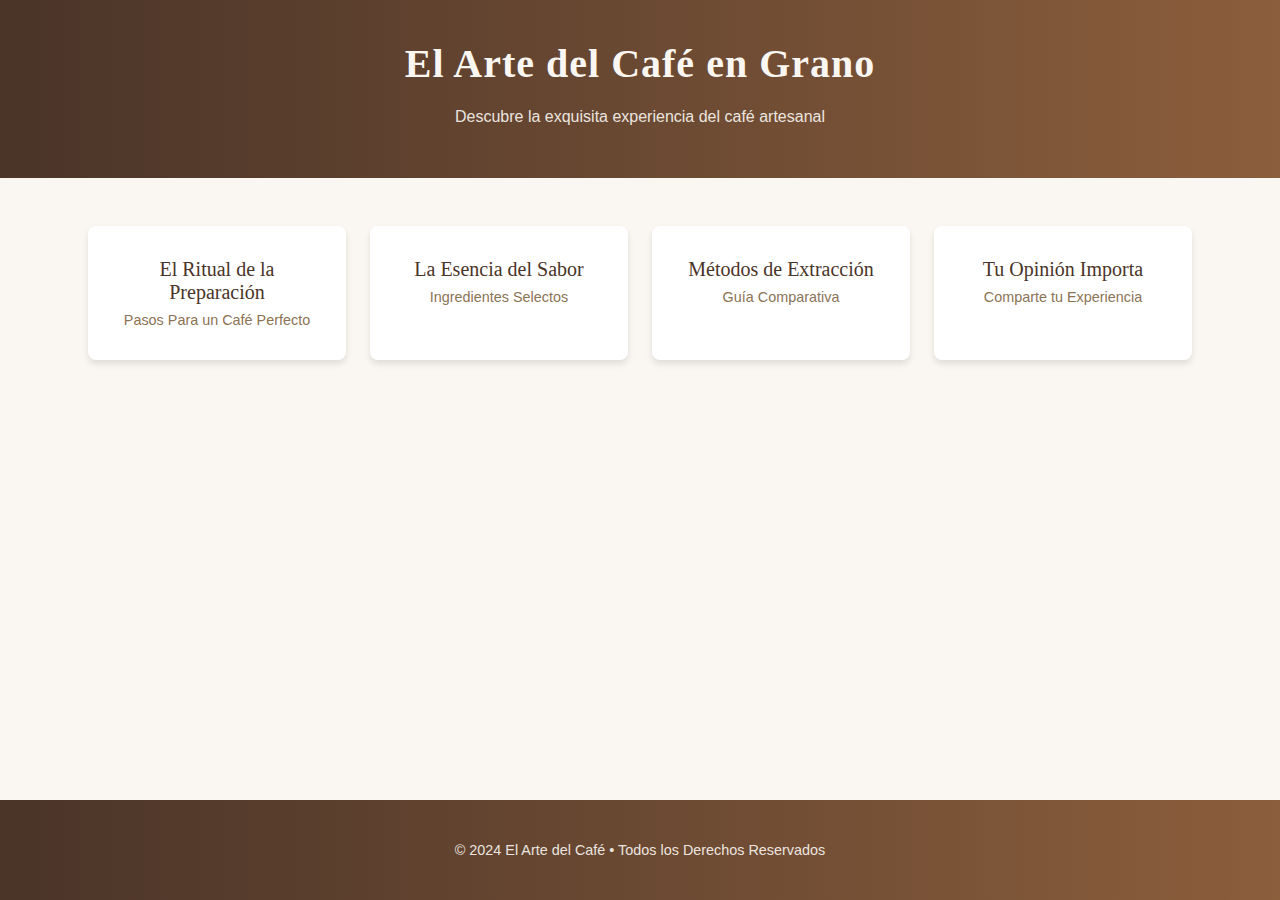
<file: Ej 1/Index.html>
<!DOCTYPE html>
<html lang="es">
<head>
    <meta charset="utf-8">
    <meta name="viewport" content="width=device-width, initial-scale=1.0">
    <title>El Arte del Café</title>
    <link rel="stylesheet" href="styles.css">
</head>

<body>
    <header>
        <div class="header-content">
            <h1>El Arte del Café en Grano</h1>
            <p class="header-subtitle">Descubre la exquisita experiencia del café artesanal</p>
        </div>
    </header>

    <main>
        <section id="inicio" class="contenedor visible">
            <div class="menu-grid">
                <button class="menu-button" onclick="mostrarSeccion('sesion1')">
                    <span class="button-title">El Ritual de la Preparación</span>
                    <span class="button-subtitle">Pasos Para un Café Perfecto</span>
                </button>
                <button class="menu-button" onclick="mostrarSeccion('sesion2')">
                    <span class="button-title">La Esencia del Sabor</span>
                    <span class="button-subtitle">Ingredientes Selectos</span>
                </button>
                <button class="menu-button" onclick="mostrarSeccion('sesion3')">
                    <span class="button-title">Métodos de Extracción</span>
                    <span class="button-subtitle">Guía Comparativa</span>
                </button>
                <button class="menu-button" onclick="mostrarSeccion('sesion4')">
                    <span class="button-title">Tu Opinión Importa</span>
                    <span class="button-subtitle">Comparte tu Experiencia</span>
                </button>
            </div>
        </section>

        <section id="sesion1" class="contenedor">
            <div class="section-content">
                <h2>El Ritual de la Preparación</h2>
                <ol class="elegant-list">
                    <li>
                        <h3>Molienda del Café</h3>
                        <p>Utiliza un molinillo para obtener la textura perfecta según tu método de preparación.</p>
                    </li>
                    <li>
                        <h3>Temperatura del Agua</h3>
                        <p>Calienta el agua entre 90°C y 96°C, el punto óptimo para la extracción.</p>
                    </li>
                    <li>
                        <h3>Dosificación</h3>
                        <p>Incorpora el café recién molido en tu método de preparación elegido.</p>
                    </li>
                    <li>
                        <h3>Vertido</h3>
                        <p>Vierte el agua en movimientos circulares para una extracción uniforme.</p>
                    </li>
                    <li>
                        <h3>Tiempo de Infusión</h3>
                        <p>Permite que repose durante 2 a 3 minutos para desarrollar todos los sabores.</p>
                    </li>
                    <li>
                        <h3>Integración</h3>
                        <p>Remueve suavemente para homogeneizar la preparación.</p>
                    </li>
                    <li>
                        <h3>Servido</h3>
                        <p>Filtra y sirve en tu taza preferida para disfrutar de la experiencia.</p>
                    </li>
                </ol>
                <button class="return-button" onclick="mostrarSeccion('inicio')">Volver al Menú</button>
            </div>
        </section>

        <section id="sesion2" class="contenedor">
            <div class="section-content">
                <h2>Ingredientes Selectos</h2>
                <ul class="ingredients-list">
                    <li>
                        <h3>Granos de Café</h3>
                        <p>Selección premium de granos Arábica o Robusta, según tu preferencia.</p>
                    </li>
                    <li>
                        <h3>Agua Purificada</h3>
                        <p>Agua filtrada a temperatura precisa entre 90°C y 96°C.</p>
                    </li>
                    <li>
                        <h3>Leche (Opcional)</h3>
                        <p>Complemento cremoso para realzar la experiencia.</p>
                    </li>
                    <li>
                        <h3>Endulzante Natural</h3>
                        <p>Azúcar de caña, miel o el endulzante de tu elección.</p>
                    </li>
                    <li>
                        <h3>Especias Aromáticas</h3>
                        <p>Canela, cardamomo o vainilla para una nota distintiva.</p>
                    </li>
                </ul>
                <button class="return-button" onclick="mostrarSeccion('inicio')">Volver al Menú</button>
            </div>
        </section>

        <section id="sesion3" class="contenedor">
            <div class="section-content">
                <h2>Guía de Métodos de Preparación</h2>
                <div class="table-container">
                    <table class="elegant-table">
                        <thead>
                            <tr>
                                <th>Método</th>
                                <th>Molienda</th>
                                <th>Tiempo</th>
                            </tr>
                        </thead>
                        <tbody>
                            <tr>
                                <td>Prensa Francesa</td>
                                <td>Gruesa</td>
                                <td>4-5 minutos</td>
                            </tr>
                            <tr>
                                <td>Espresso</td>
                                <td>Fina</td>
                                <td>25-30 segundos</td>
                            </tr>
                            <tr>
                                <td>Filtro</td>
                                <td>Media</td>
                                <td>4-6 minutos</td>
                            </tr>
                            <tr>
                                <td>Café Turco</td>
                                <td>Muy fina</td>
                                <td>5-10 minutos</td>
                            </tr>
                        </tbody>
                    </table>
                </div>
                <button class="return-button" onclick="mostrarSeccion('inicio')">Volver al Menú</button>
            </div>
        </section>

        <section id="sesion4" class="contenedor">
            <div class="section-content">
                <h2>Comparte tu Experiencia</h2>
                <form class="elegant-form">
                    <div class="form-group">
                        <label for="nombre">Nombre</label>
                        <input id="nombre" name="nombre" type="text" required>
                    </div>

                    <div class="form-group">
                        <label for="email">Correo Electrónico</label>
                        <input id="email" name="email" type="email" required>
                    </div>

                    <fieldset class="form-group">
                        <legend>¿Cómo prefieres tu café?</legend>
                        <div class="radio-group">
                            <label class="radio-label">
                                <input name="preferencia" type="radio" value="fuerte">
                                <span>Fuerte</span>
                            </label>
                            <label class="radio-label">
                                <input name="preferencia" type="radio" value="suave">
                                <span>Suave</span>
                            </label>
                            <label class="radio-label">
                                <input name="preferencia" type="radio" value="con leche">
                                <span>Con leche</span>
                            </label>
                        </div>
                    </fieldset>

                    <div class="form-group">
                        <label for="pais">País</label>
                        <select id="pais" name="pais">
                            <option value="mx">Colombia</option>
                            <option value="us">Estados Unidos</option>
                            <option value="es">España</option>
                            <option value="fl">Finlandia</option>
                            <option value="nr">Noruega</option>
                            <option value="is">Islandia</option>
                            <option value="di">Dinamarca</option>
                            <option value="pb">Países bajos</option>
                            <option value="sc">Suecia</option>
                            <option value="sz">Suiza</option>
                            <option value="be">Bélgica</option>
                            <option value="lx">Luxemburgo</option>
                            <option value="ca">Canadá</option>
                        </select>
                    </div>

                    <button type="submit" class="submit-button">Enviar</button>
                </form>
                <button class="return-button" onclick="mostrarSeccion('inicio')">Volver al Menú</button>
            </div>
        </section>
    </main>

    <footer>
        <div class="footer-content">
            <p>&copy; 2024 El Arte del Café • Todos los Derechos Reservados</p>
        </div>
    </footer>

    <script>
        function mostrarSeccion(seccionId) {
            document.querySelectorAll('.contenedor').forEach((seccion) => {
                seccion.classList.remove('visible');
            });
            document.getElementById(seccionId).classList.add('visible');
        }
    </script>
</body>
</html>
</file>
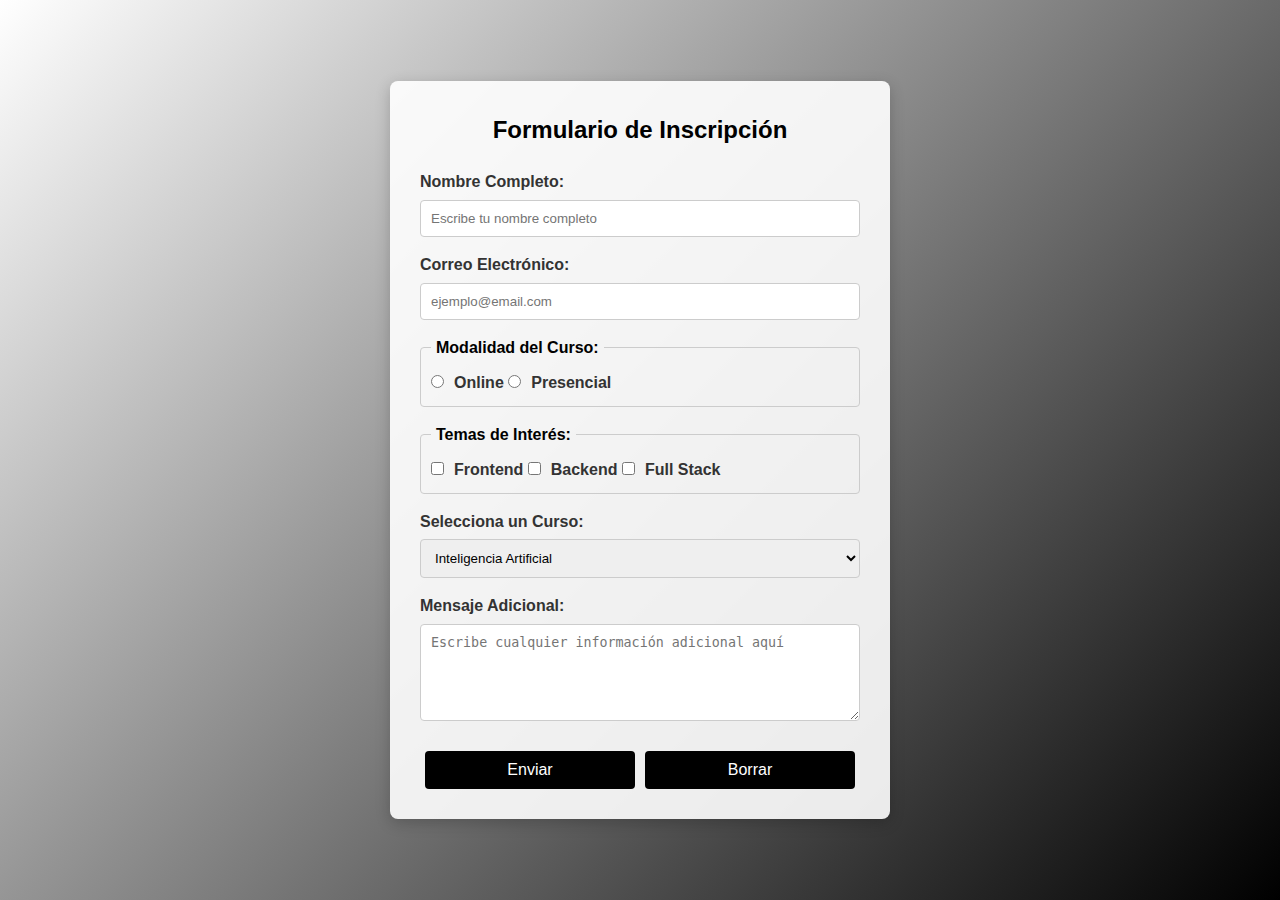
<file: Codigos HTML y CSS/Formulario/Index.html>
<!DOCTYPE html>
<html lang="es">
  <head>
    <meta charset="UTF-8" />
    <meta name="viewport" content="width=device-width, initial-scale=1.0" />
    <title>Formulario de Inscripción</title>
    <link rel="stylesheet" href="styles.css" />
  </head>
  <body>
    <div class="form-container">
      <h1>Formulario de Inscripción</h1>
      <form action="#" method="POST">
        <!-- Campo de nombre completo -->
        <label for="nombre">Nombre Completo:</label>
        <input
          type="text"
          id="nombre"
          name="nombre"
          placeholder="Escribe tu nombre completo"
          required
        />

        <!-- Campo de correo electrónico -->
        <label for="correo">Correo Electrónico:</label>
        <input
          type="email"
          id="correo"
          name="correo"
          placeholder="ejemplo@email.com"
          required
        />

        <!-- Selección de modalidad del curso -->
        <fieldset>
          <legend>Modalidad del Curso:</legend>
          <label for="online">
            <input
              type="radio"
              id="online"
              name="modalidad"
              value="online"
            />Online
          </label>
          <label for="presencial">
            <input
              type="radio"
              id="presencial"
              name="modalidad"
              value="presencial"
            />Presencial
          </label>
        </fieldset>

        <!-- Selección de temas de interés -->
        <fieldset>
          <legend>Temas de Interés:</legend>
          <label for="frontend">
            <input
              type="checkbox"
              id="frontend"
              name="temas"
              value="frontend"
            />Frontend
          </label>
          <label for="backend">
            <input
              type="checkbox"
              id="backend"
              name="temas"
              value="backend"
            />Backend
          </label>
          <label for="fullstack">
            <input
              type="checkbox"
              id="fullstack"
              name="temas"
              value="fullstack"
            />Full Stack
          </label>
        </fieldset>

        <!-- Selección de curso -->
        <label for="curso">Selecciona un Curso:</label>
        <select id="curso" name="curso">
          <option value="ia">Inteligencia Artificial</option>
          <option value="programacion">Programación</option>
          <option value="analisis">Analisis de Datos</option>
        </select>

        <!-- Campo de mensaje -->
        <label for="mensaje">Mensaje Adicional:</label>
        <textarea
          id="mensaje"
          name="mensaje"
          rows="5"
          placeholder="Escribe cualquier información adicional aquí"
        ></textarea>

        <!-- Botones de enviar y borrar -->
        <div class="button-group">
          <button type="submit">Enviar</button>
          <button type="reset">Borrar</button>
        </div>
      </form>
    </div>
  </body>
</html>
</file>
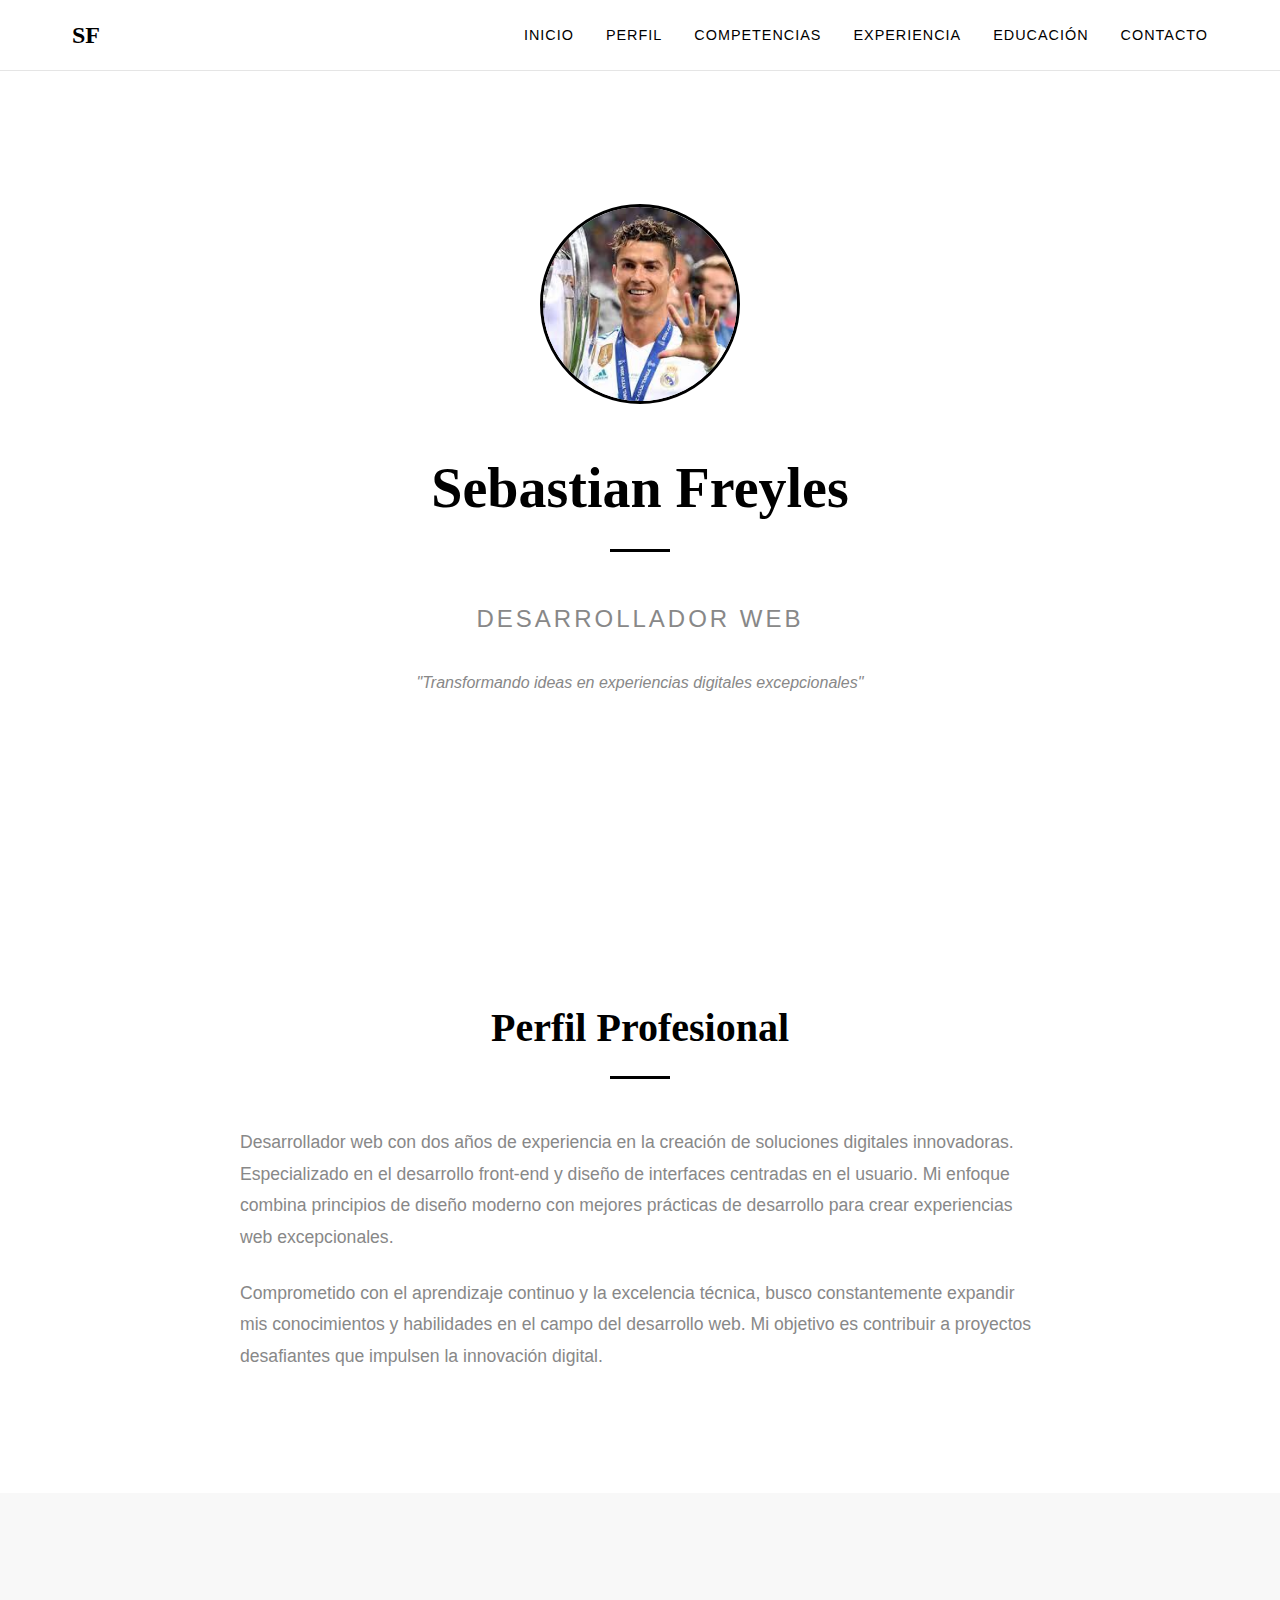
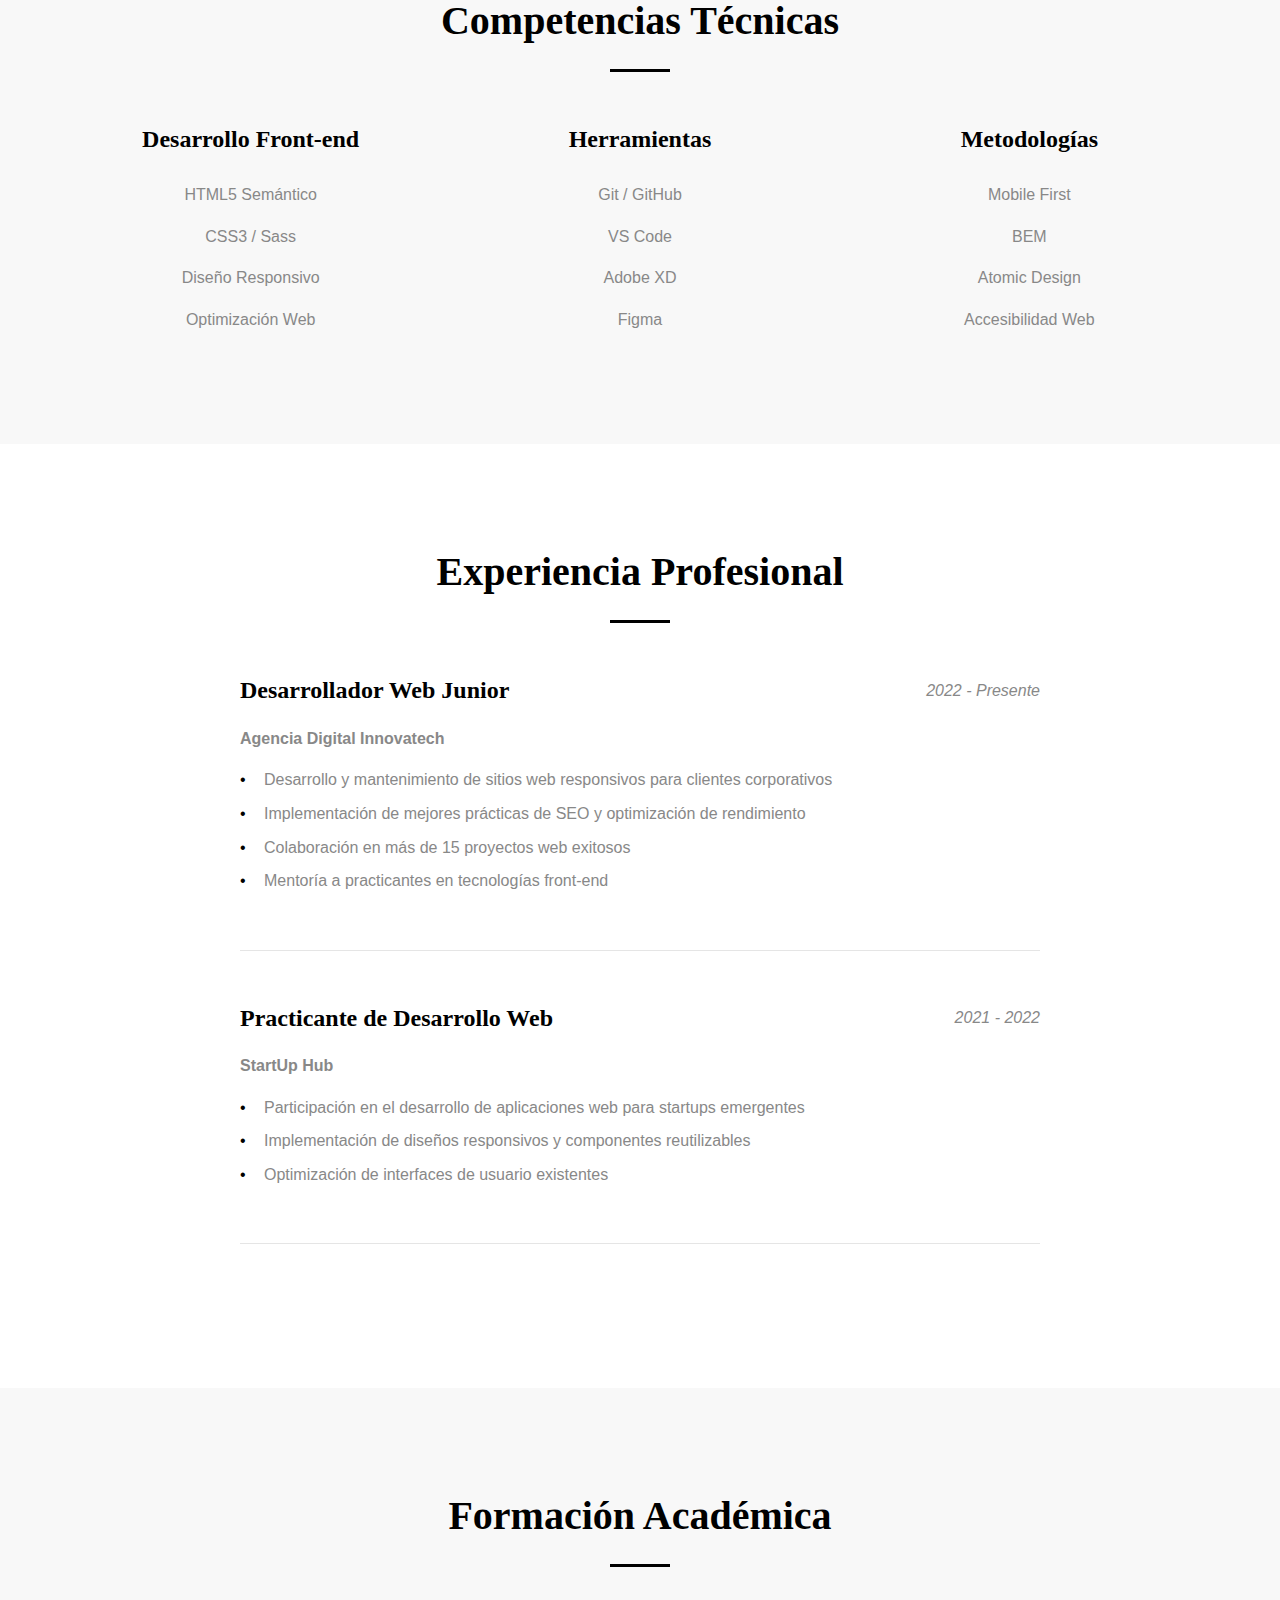
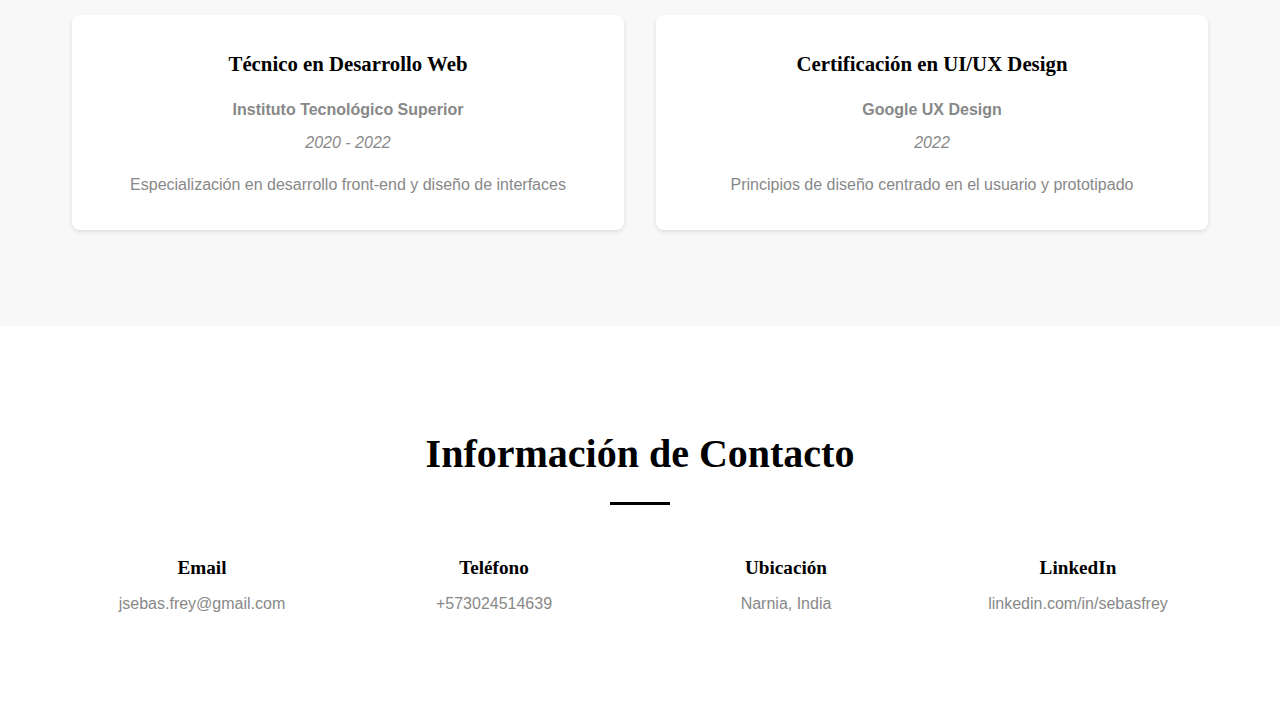
<file: Codigos HTML y CSS/Hoja De Vida/index.html>
<!DOCTYPE html>
<html lang="es">
  <head>
    <meta charset="UTF-8" />
    <meta name="viewport" content="width=device-width, initial-scale=1.0" />
    <title>Juan Pérez - Desarrollador Web</title>
    <link rel="stylesheet" href="styles.css" />
  </head>

  <body>
    <nav class="navbar">
      <div class="nav-container">
        <div class="nav-name">SF</div>
        <ul>
          <li><a href="#inicio">Inicio</a></li>
          <li><a href="#sobre-mi">Perfil</a></li>
          <li><a href="#habilidades">Competencias</a></li>
          <li><a href="#experiencia">Experiencia</a></li>
          <li><a href="#educacion">Educación</a></li>
          <li><a href="#contacto">Contacto</a></li>
        </ul>
      </div>
    </nav>

    <main>
      <section id="inicio" class="hero">
        <div class="profile-container">
          <img src="yo.jpg" alt="Foto de perfil" class="profile-img" />
          <h1>Sebastian Freyles</h1>
          <div class="title-divider"></div>
          <h2>Desarrollador Web</h2>
          <p class="hero-quote">
            "Transformando ideas en experiencias digitales excepcionales"
          </p>
        </div>
      </section>

      <section id="sobre-mi" class="section">
        <div class="section-container">
          <h2>Perfil Profesional</h2>
          <div class="title-divider"></div>
          <p class="profile-text">
            Desarrollador web con dos años de experiencia en la creación de
            soluciones digitales innovadoras. Especializado en el desarrollo
            front-end y diseño de interfaces centradas en el usuario. Mi enfoque
            combina principios de diseño moderno con mejores prácticas de
            desarrollo para crear experiencias web excepcionales.
          </p>
          <p class="profile-text">
            Comprometido con el aprendizaje continuo y la excelencia técnica,
            busco constantemente expandir mis conocimientos y habilidades en el
            campo del desarrollo web. Mi objetivo es contribuir a proyectos
            desafiantes que impulsen la innovación digital.
          </p>
        </div>
      </section>

      <section id="habilidades" class="section dark">
        <div class="section-container">
          <h2>Competencias Técnicas</h2>
          <div class="title-divider"></div>
          <div class="skills-grid">
            <div class="skill-category">
              <h3>Desarrollo Front-end</h3>
              <ul class="skill-list">
                <li>HTML5 Semántico</li>
                <li>CSS3 / Sass</li>
                <li>Diseño Responsivo</li>
                <li>Optimización Web</li>
              </ul>
            </div>
            <div class="skill-category">
              <h3>Herramientas</h3>
              <ul class="skill-list">
                <li>Git / GitHub</li>
                <li>VS Code</li>
                <li>Adobe XD</li>
                <li>Figma</li>
              </ul>
            </div>
            <div class="skill-category">
              <h3>Metodologías</h3>
              <ul class="skill-list">
                <li>Mobile First</li>
                <li>BEM</li>
                <li>Atomic Design</li>
                <li>Accesibilidad Web</li>
              </ul>
            </div>
          </div>
        </div>
      </section>

      <section id="experiencia" class="section">
        <div class="section-container">
          <h2>Experiencia Profesional</h2>
          <div class="title-divider"></div>
          <div class="timeline">
            <div class="experience-item">
              <div class="experience-header">
                <h3>Desarrollador Web Junior</h3>
                <span class="date">2022 - Presente</span>
              </div>
              <p class="company">Agencia Digital Innovatech</p>
              <ul class="experience-details">
                <li>
                  Desarrollo y mantenimiento de sitios web responsivos para
                  clientes corporativos
                </li>
                <li>
                  Implementación de mejores prácticas de SEO y optimización de
                  rendimiento
                </li>
                <li>Colaboración en más de 15 proyectos web exitosos</li>
                <li>Mentoría a practicantes en tecnologías front-end</li>
              </ul>
            </div>

            <div class="experience-item">
              <div class="experience-header">
                <h3>Practicante de Desarrollo Web</h3>
                <span class="date">2021 - 2022</span>
              </div>
              <p class="company">StartUp Hub</p>
              <ul class="experience-details">
                <li>
                  Participación en el desarrollo de aplicaciones web para
                  startups emergentes
                </li>
                <li>
                  Implementación de diseños responsivos y componentes
                  reutilizables
                </li>
                <li>Optimización de interfaces de usuario existentes</li>
              </ul>
            </div>
          </div>
        </div>
      </section>

      <section id="educacion" class="section dark">
        <div class="section-container">
          <h2>Formación Académica</h2>
          <div class="title-divider"></div>
          <div class="education-grid">
            <div class="education-item">
              <h3>Técnico en Desarrollo Web</h3>
              <p class="institution">Instituto Tecnológico Superior</p>
              <p class="date">2020 - 2022</p>
              <p class="education-details">
                Especialización en desarrollo front-end y diseño de interfaces
              </p>
            </div>
            <div class="education-item">
              <h3>Certificación en UI/UX Design</h3>
              <p class="institution">Google UX Design</p>
              <p class="date">2022</p>
              <p class="education-details">
                Principios de diseño centrado en el usuario y prototipado
              </p>
            </div>
          </div>
        </div>
      </section>

      <section id="contacto" class="section">
        <div class="section-container">
          <h2>Información de Contacto</h2>
          <div class="title-divider"></div>
          <div class="contact-grid">
            <div class="contact-item">
              <h3>Email</h3>
              <p>jsebas.frey@gmail.com</p>
            </div>
            <div class="contact-item">
              <h3>Teléfono</h3>
              <p>+573024514639</p>
            </div>
            <div class="contact-item">
              <h3>Ubicación</h3>
              <p>Narnia, India</p>
            </div>
            <div class="contact-item">
              <h3>LinkedIn</h3>
              <p>linkedin.com/in/sebasfrey</p>
            </div>
          </div>
        </div>
      </section>
    </main>
  </body>
</html>
</file>
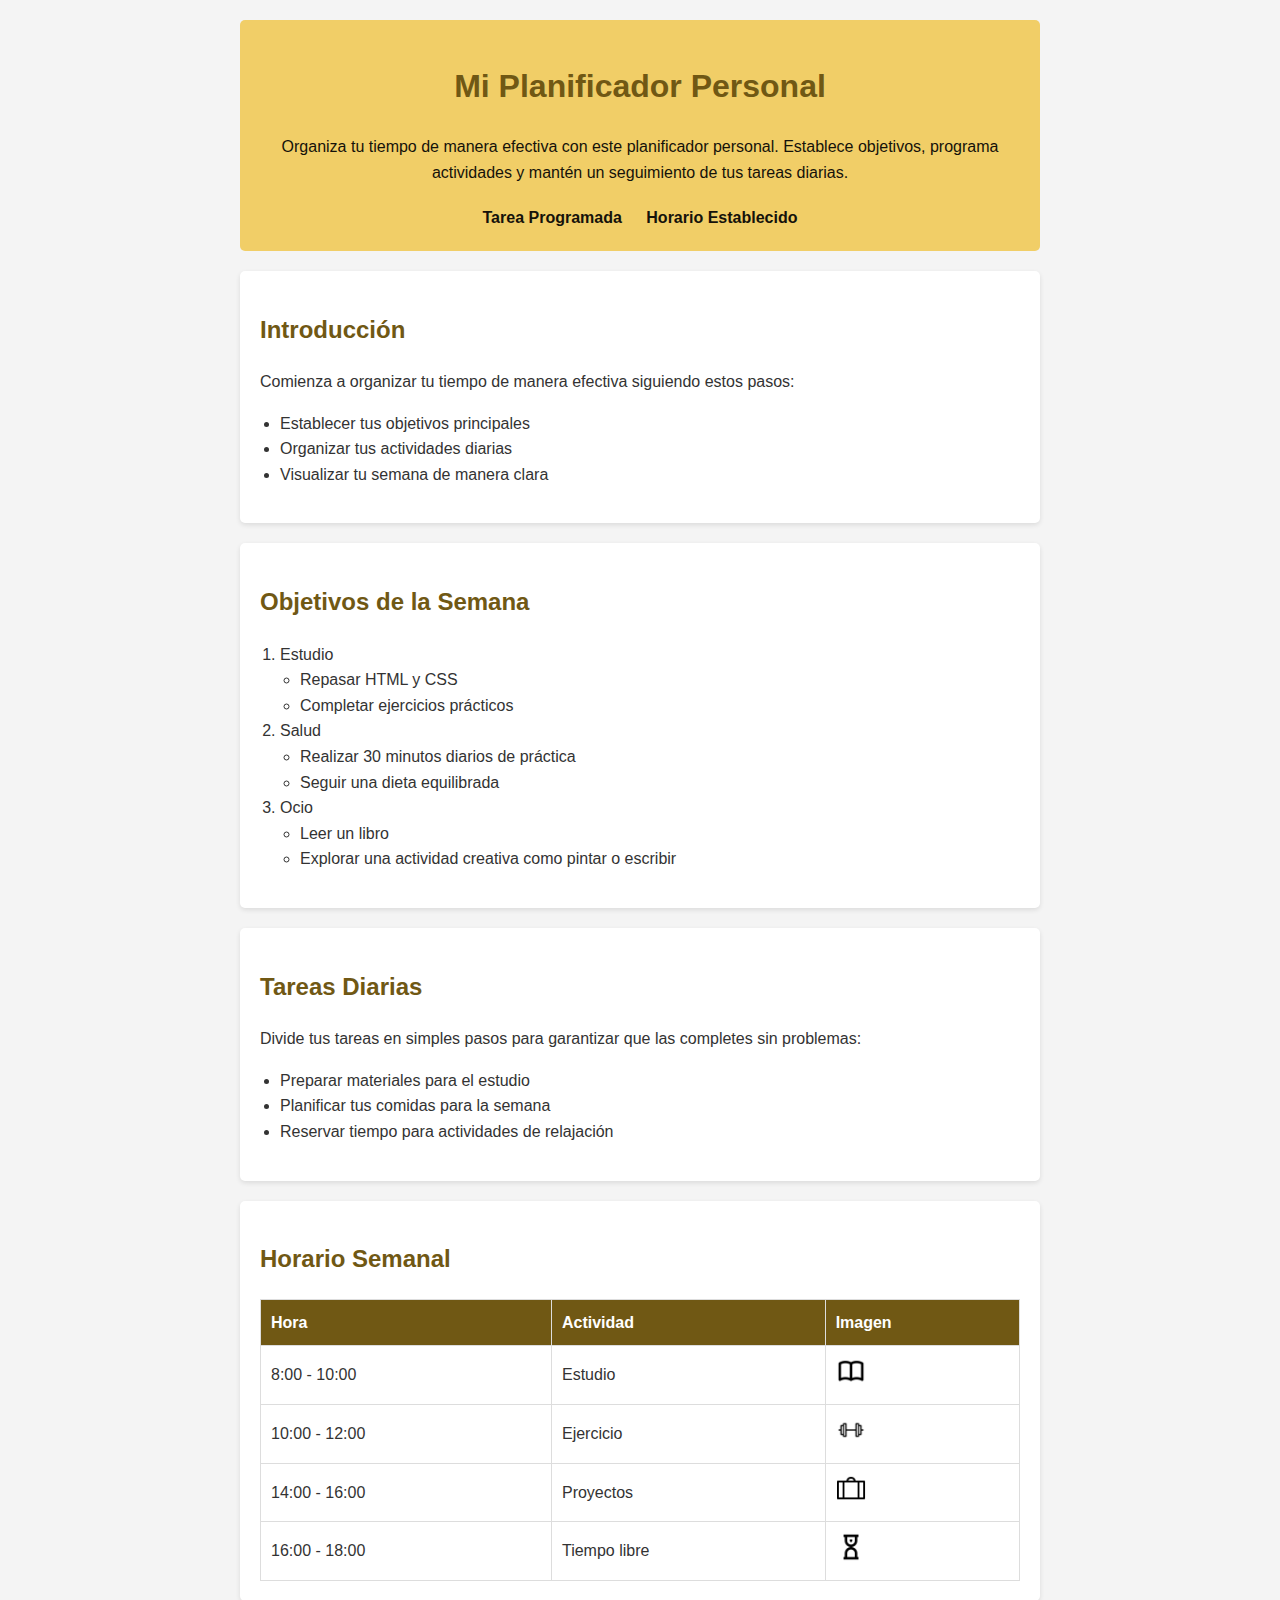
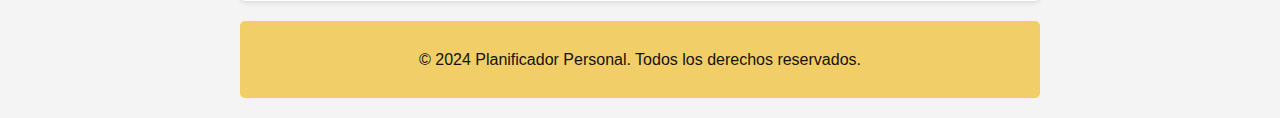
<file: Codigos HTML y CSS/Manejao De Listas Y Tablas/index.html>
<!DOCTYPE html>
<html lang="es">
  <head>
    <meta charset="UTF-8" />
    <meta name="viewport" content="width=device-width, initial-scale=1.0" />
    <title>Mi Planificador Personal</title>
    <link rel="stylesheet" href="styles.css" />
  </head>

  <body>
    <header id="inicio">
      <h1>Mi Planificador Personal</h1>
      <p>
        Organiza tu tiempo de manera efectiva con este planificador personal.
        Establece objetivos, programa actividades y mantén un seguimiento de tus
        tareas diarias.
      </p>
      <nav>
        <a href="#tareas">Tarea Programada</a>
        <a href="#horarios">Horario Establecido</a>
      </nav>
    </header>

    <main>
      <section id="introduccion">
        <h2>Introducción</h2>
        <p>
          Comienza a organizar tu tiempo de manera efectiva siguiendo estos
          pasos:
        </p>
        <ul>
          <li>Establecer tus objetivos principales</li>
          <li>Organizar tus actividades diarias</li>
          <li>Visualizar tu semana de manera clara</li>
        </ul>
      </section>

      <section id="objetivos">
        <h2>Objetivos de la Semana</h2>
        <ol>
          <li>
            Estudio
            <ul>
              <li>Repasar HTML y CSS</li>
              <li>Completar ejercicios prácticos</li>
            </ul>
          </li>
          <li>
            Salud
            <ul>
              <li>Realizar 30 minutos diarios de práctica</li>
              <li>Seguir una dieta equilibrada</li>
            </ul>
          </li>
          <li>
            Ocio
            <ul>
              <li>Leer un libro</li>
              <li>Explorar una actividad creativa como pintar o escribir</li>
            </ul>
          </li>
        </ol>
      </section>

      <section id="tareas">
        <h2>Tareas Diarias</h2>
        <p>
          Divide tus tareas en simples pasos para garantizar que las completes
          sin problemas:
        </p>
        <ul>
          <li>Preparar materiales para el estudio</li>
          <li>Planificar tus comidas para la semana</li>
          <li>Reservar tiempo para actividades de relajación</li>
        </ul>
      </section>

      <section id="horarios">
        <h2>Horario Semanal</h2>
        <table>
          <tr>
            <th>Hora</th>
            <th>Actividad</th>
            <th>Imagen</th>
          </tr>
          <tr>
            <td>8:00 - 10:00</td>
            <td>Estudio</td>
            <td><img src="Estudio.png" alt="Icono de estudio" /></td>
          </tr>
          <tr>
            <td>10:00 - 12:00</td>
            <td>Ejercicio</td>
            <td><img src="Ejercicio.png" alt="Icono de ejercicio" /></td>
          </tr>
          <tr>
            <td>14:00 - 16:00</td>
            <td>Proyectos</td>
            <td><img src="Proyectos.png" alt="Icono de proyectos" /></td>
          </tr>
          <tr>
            <td>16:00 - 18:00</td>
            <td>Tiempo libre</td>
            <td><img src="Ocio.png" alt="Icono de ocio" /></td>
          </tr>
        </table>
      </section>
    </main>

    <footer>
      <p>&copy; 2024 Planificador Personal. Todos los derechos reservados.</p>
    </footer>
  </body>
</html>
</file>
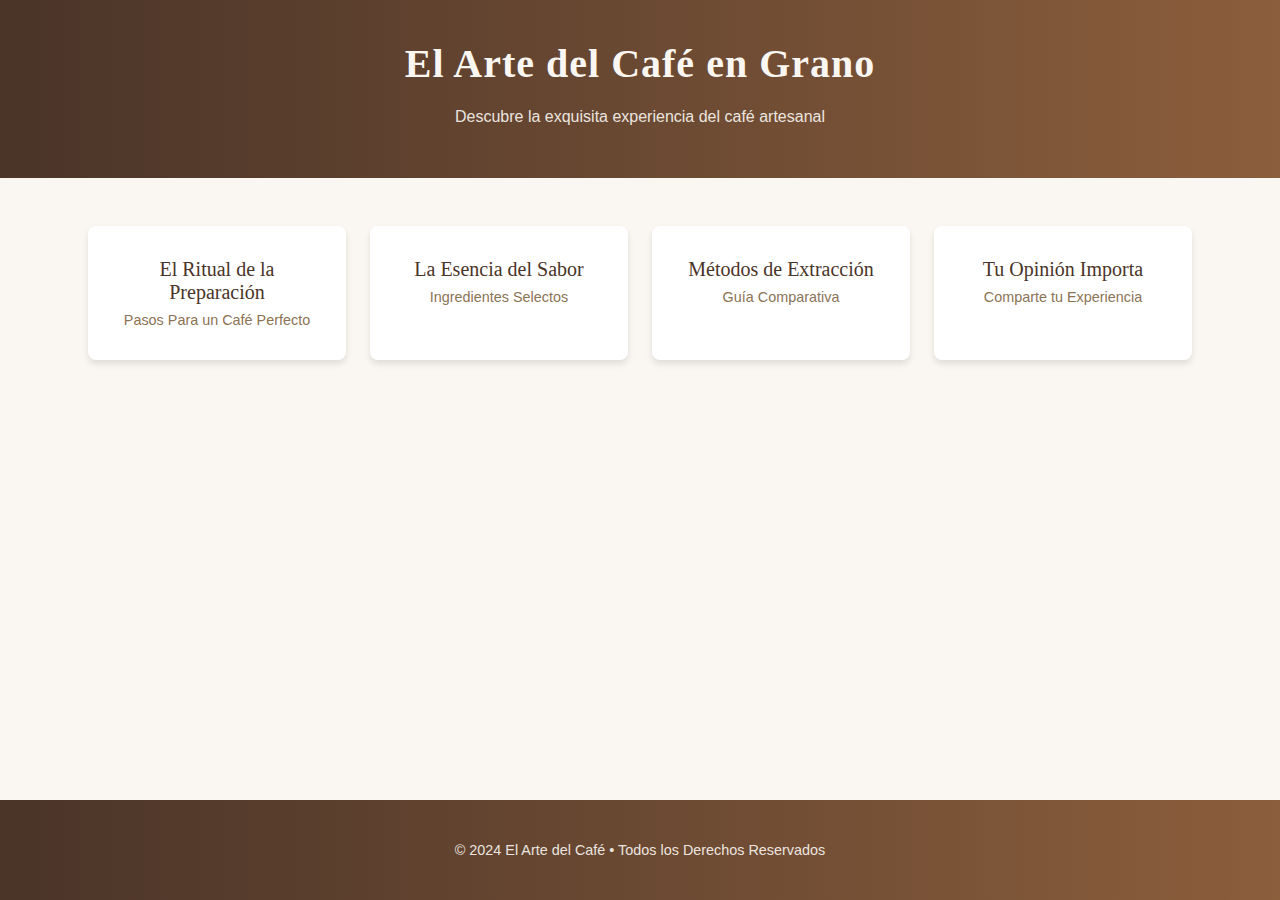
<file: Codigos HTML y CSS/Practica CSS/Index.html>
<!DOCTYPE html>
<html lang="es">
  <head>
    <meta charset="utf-8" />
    <meta name="viewport" content="width=device-width, initial-scale=1.0" />
    <title>El Arte del Café</title>
    <link rel="stylesheet" href="styles.css" />
  </head>

  <body>
    <header>
      <div class="header-content">
        <h1>El Arte del Café en Grano</h1>
        <p class="header-subtitle">
          Descubre la exquisita experiencia del café artesanal
        </p>
      </div>
    </header>

    <main>
      <section id="inicio" class="contenedor visible">
        <div class="menu-grid">
          <button class="menu-button" onclick="mostrarSeccion('sesion1')">
            <span class="button-title">El Ritual de la Preparación</span>
            <span class="button-subtitle">Pasos Para un Café Perfecto</span>
          </button>
          <button class="menu-button" onclick="mostrarSeccion('sesion2')">
            <span class="button-title">La Esencia del Sabor</span>
            <span class="button-subtitle">Ingredientes Selectos</span>
          </button>
          <button class="menu-button" onclick="mostrarSeccion('sesion3')">
            <span class="button-title">Métodos de Extracción</span>
            <span class="button-subtitle">Guía Comparativa</span>
          </button>
          <button class="menu-button" onclick="mostrarSeccion('sesion4')">
            <span class="button-title">Tu Opinión Importa</span>
            <span class="button-subtitle">Comparte tu Experiencia</span>
          </button>
        </div>
      </section>

      <section id="sesion1" class="contenedor">
        <div class="section-content">
          <h2>El Ritual de la Preparación</h2>
          <ol class="elegant-list">
            <li>
              <h3>Molienda del Café</h3>
              <p>
                Utiliza un molinillo para obtener la textura perfecta según tu
                método de preparación.
              </p>
            </li>
            <li>
              <h3>Temperatura del Agua</h3>
              <p>
                Calienta el agua entre 90°C y 96°C, el punto óptimo para la
                extracción.
              </p>
            </li>
            <li>
              <h3>Dosificación</h3>
              <p>
                Incorpora el café recién molido en tu método de preparación
                elegido.
              </p>
            </li>
            <li>
              <h3>Vertido</h3>
              <p>
                Vierte el agua en movimientos circulares para una extracción
                uniforme.
              </p>
            </li>
            <li>
              <h3>Tiempo de Infusión</h3>
              <p>
                Permite que repose durante 2 a 3 minutos para desarrollar todos
                los sabores.
              </p>
            </li>
            <li>
              <h3>Integración</h3>
              <p>Remueve suavemente para homogeneizar la preparación.</p>
            </li>
            <li>
              <h3>Servido</h3>
              <p>
                Filtra y sirve en tu taza preferida para disfrutar de la
                experiencia.
              </p>
            </li>
          </ol>
          <button class="return-button" onclick="mostrarSeccion('inicio')">
            Volver al Menú
          </button>
        </div>
      </section>

      <section id="sesion2" class="contenedor">
        <div class="section-content">
          <h2>Ingredientes Selectos</h2>
          <ul class="ingredients-list">
            <li>
              <h3>Granos de Café</h3>
              <p>
                Selección premium de granos Arábica o Robusta, según tu
                preferencia.
              </p>
            </li>
            <li>
              <h3>Agua Purificada</h3>
              <p>Agua filtrada a temperatura precisa entre 90°C y 96°C.</p>
            </li>
            <li>
              <h3>Leche (Opcional)</h3>
              <p>Complemento cremoso para realzar la experiencia.</p>
            </li>
            <li>
              <h3>Endulzante Natural</h3>
              <p>Azúcar de caña, miel o el endulzante de tu elección.</p>
            </li>
            <li>
              <h3>Especias Aromáticas</h3>
              <p>Canela, cardamomo o vainilla para una nota distintiva.</p>
            </li>
          </ul>
          <button class="return-button" onclick="mostrarSeccion('inicio')">
            Volver al Menú
          </button>
        </div>
      </section>

      <section id="sesion3" class="contenedor">
        <div class="section-content">
          <h2>Guía de Métodos de Preparación</h2>
          <div class="table-container">
            <table class="elegant-table">
              <thead>
                <tr>
                  <th>Método</th>
                  <th>Molienda</th>
                  <th>Tiempo</th>
                </tr>
              </thead>
              <tbody>
                <tr>
                  <td>Prensa Francesa</td>
                  <td>Gruesa</td>
                  <td>4-5 minutos</td>
                </tr>
                <tr>
                  <td>Espresso</td>
                  <td>Fina</td>
                  <td>25-30 segundos</td>
                </tr>
                <tr>
                  <td>Filtro</td>
                  <td>Media</td>
                  <td>4-6 minutos</td>
                </tr>
                <tr>
                  <td>Café Turco</td>
                  <td>Muy fina</td>
                  <td>5-10 minutos</td>
                </tr>
              </tbody>
            </table>
          </div>
          <button class="return-button" onclick="mostrarSeccion('inicio')">
            Volver al Menú
          </button>
        </div>
      </section>

      <section id="sesion4" class="contenedor">
        <div class="section-content">
          <h2>Comparte tu Experiencia</h2>
          <form class="elegant-form">
            <div class="form-group">
              <label for="nombre">Nombre</label>
              <input id="nombre" name="nombre" type="text" required />
            </div>

            <div class="form-group">
              <label for="email">Correo Electrónico</label>
              <input id="email" name="email" type="email" required />
            </div>

            <fieldset class="form-group">
              <legend>¿Cómo prefieres tu café?</legend>
              <div class="radio-group">
                <label class="radio-label">
                  <input name="preferencia" type="radio" value="fuerte" />
                  <span>Fuerte</span>
                </label>
                <label class="radio-label">
                  <input name="preferencia" type="radio" value="suave" />
                  <span>Suave</span>
                </label>
                <label class="radio-label">
                  <input name="preferencia" type="radio" value="con leche" />
                  <span>Con leche</span>
                </label>
              </div>
            </fieldset>

            <div class="form-group">
              <label for="pais">País</label>
              <select id="pais" name="pais">
                <option value="mx">Colombia</option>
                <option value="us">Estados Unidos</option>
                <option value="es">España</option>
                <option value="fl">Finlandia</option>
                <option value="nr">Noruega</option>
                <option value="is">Islandia</option>
                <option value="di">Dinamarca</option>
                <option value="pb">Países bajos</option>
                <option value="sc">Suecia</option>
                <option value="sz">Suiza</option>
                <option value="be">Bélgica</option>
                <option value="lx">Luxemburgo</option>
                <option value="ca">Canadá</option>
              </select>
            </div>

            <button type="submit" class="submit-button">Enviar</button>
          </form>
          <button class="return-button" onclick="mostrarSeccion('inicio')">
            Volver al Menú
          </button>
        </div>
      </section>
    </main>

    <footer>
      <div class="footer-content">
        <p>&copy; 2024 El Arte del Café • Todos los Derechos Reservados</p>
      </div>
    </footer>

    <script>
      function mostrarSeccion(seccionId) {
        document.querySelectorAll(".contenedor").forEach((seccion) => {
          seccion.classList.remove("visible");
        });
        document.getElementById(seccionId).classList.add("visible");
      }
    </script>
  </body>
</html>
</file>
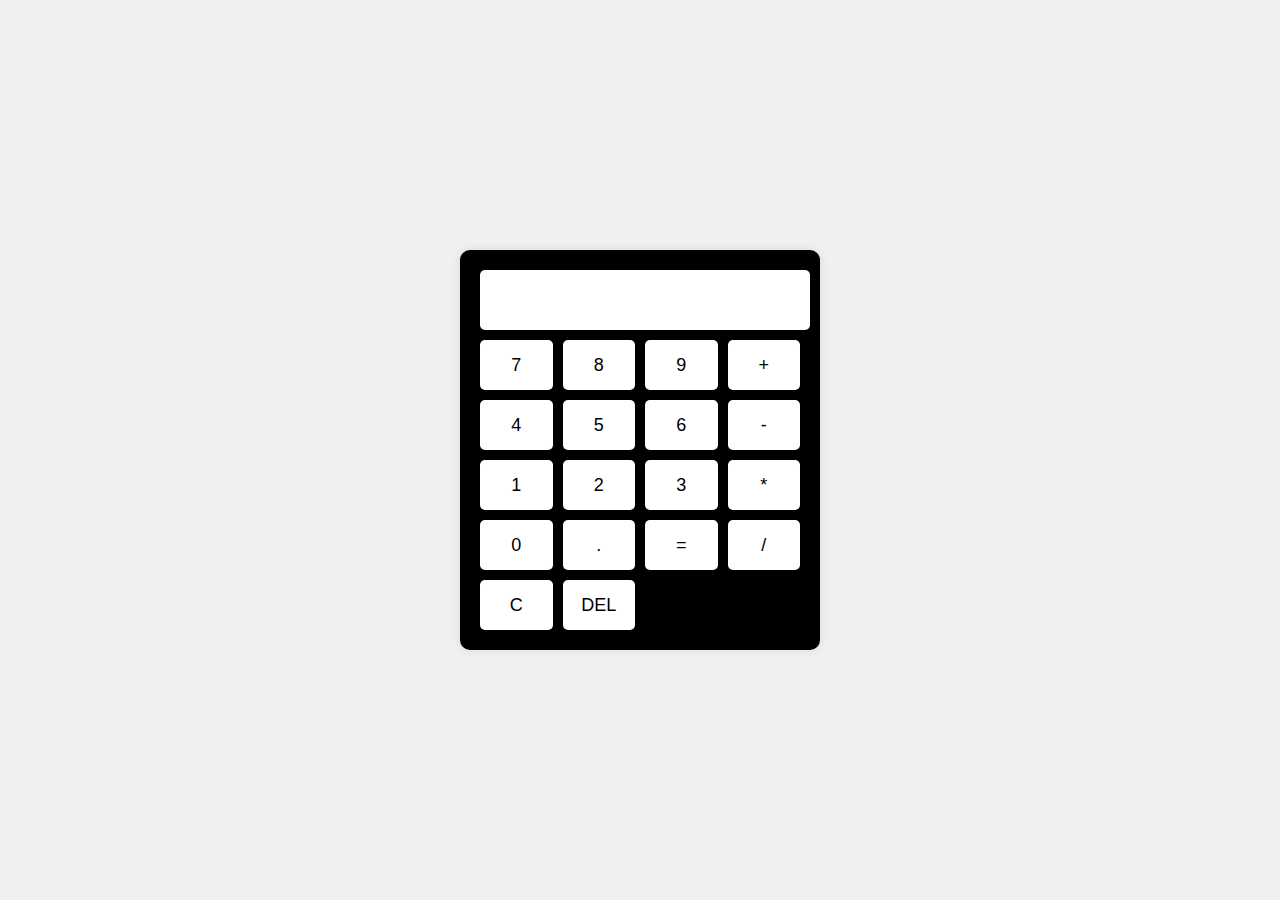
<file: Codigos JS/Calculadora/index.html>
<!DOCTYPE html>
<html lang="en">
<head>
  <meta charset="UTF-8">
  <meta name="viewport" content="width=device-width, initial-scale=1.0">
  <title>Calculadora Simple</title>
  <link rel="stylesheet" href="styles.css">
</head>
<body>
  <div class="calculator">
    <input type="text" id="display" readonly>
    <div class="buttons">
      <button onclick="appendToDisplay('7')">7</button>
      <button onclick="appendToDisplay('8')">8</button>
      <button onclick="appendToDisplay('9')">9</button>
      <button onclick="setOperation('+')">+</button>
      <button onclick="appendToDisplay('4')">4</button>
      <button onclick="appendToDisplay('5')">5</button>
      <button onclick="appendToDisplay('6')">6</button>
      <button onclick="setOperation('-')">-</button>
      <button onclick="appendToDisplay('1')">1</button>
      <button onclick="appendToDisplay('2')">2</button>
      <button onclick="appendToDisplay('3')">3</button>
      <button onclick="setOperation('*')">*</button>
      <button onclick="appendToDisplay('0')">0</button>
      <button onclick="appendToDisplay('.')">.</button>
      <button onclick="calculate()">=</button>
      <button onclick="setOperation('/')">/</button>
      <button onclick="clearDisplay()">C</button>
      <button onclick="deleteLastChar()">DEL</button>
    </div>
  </div>
  <script src="script.js"></script>
</body>
</html>
</file>
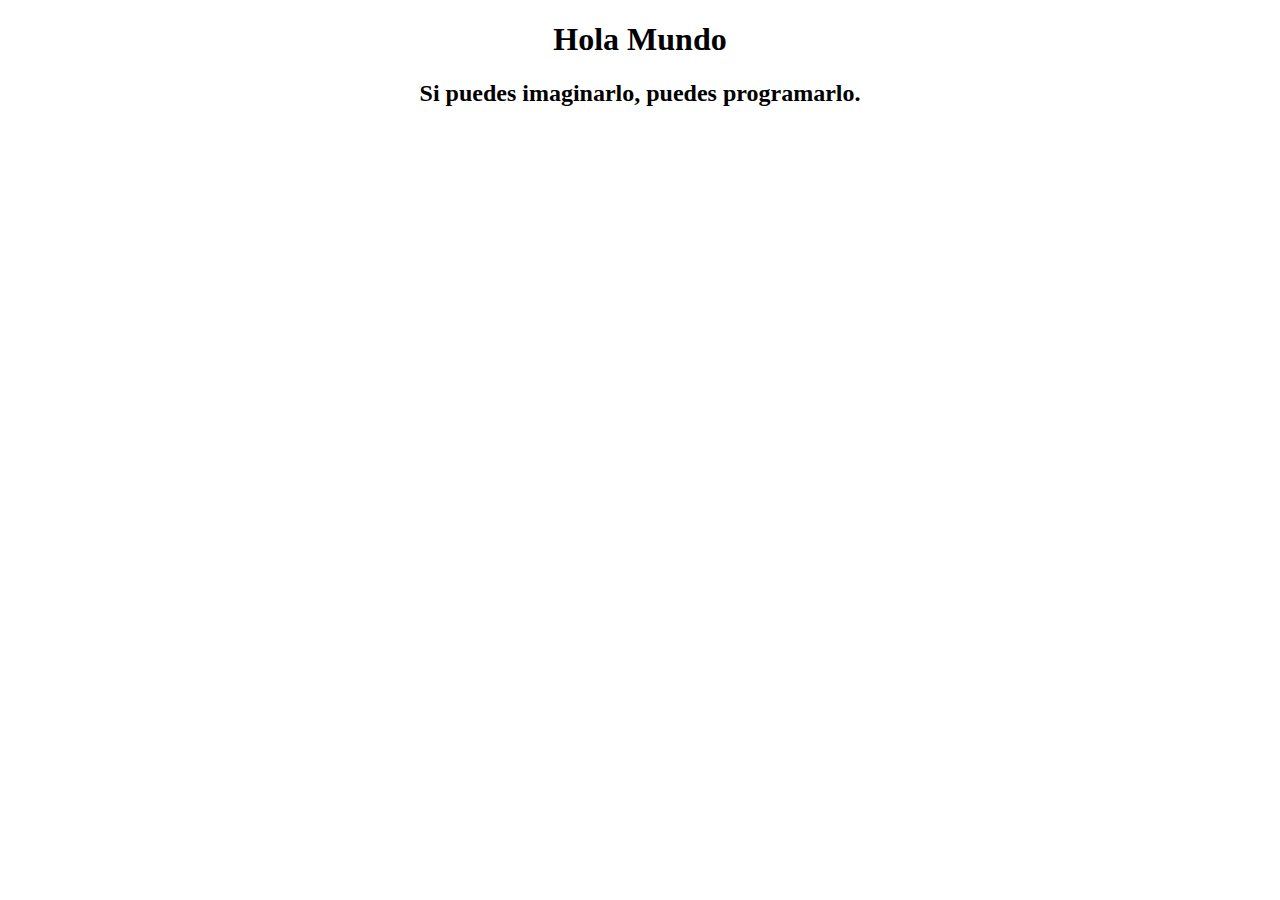
<file: Talento Tech/Codigos HTML y CSS/BaseDeDatos/index.html>
<!DOCTYPE html>
<html lang="en">

<head>
  <meta charset="UTF-8">
  <meta name="viewport" content="width=device-width, initial-scale=1.0">
  <title>Hola Mundo</title>
</head>

<body>
  <center>
    <h1>Hola Mundo</h1>
    <h2>Si puedes imaginarlo, puedes programarlo.</h2>
  </center>
</body>

</html>
</file>
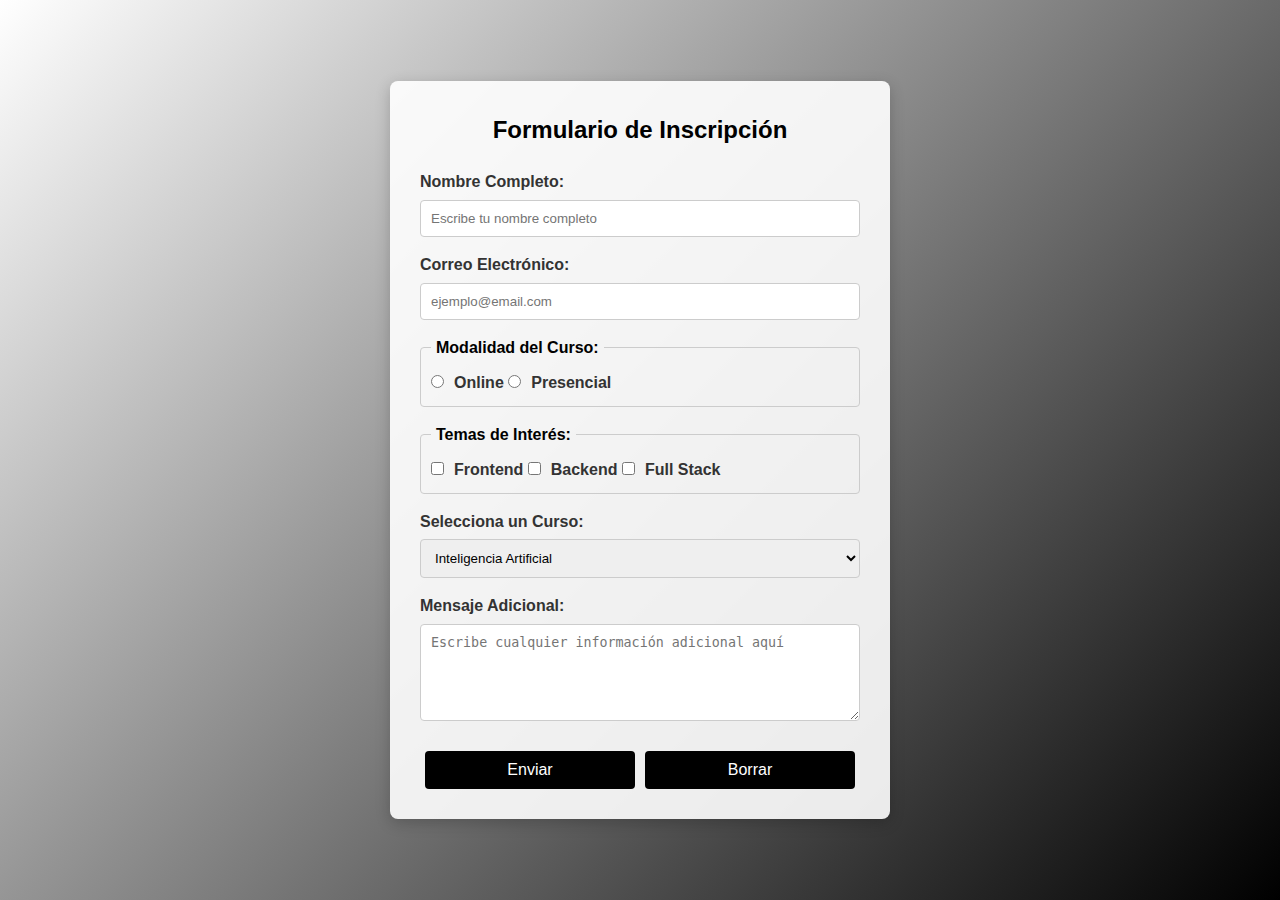
<file: Talento Tech/Codigos HTML y CSS/Formulario/Index.html>
<!DOCTYPE html>
<html lang="es">
<head>
    <meta charset="UTF-8">
    <meta name="viewport" content="width=device-width, initial-scale=1.0">
    <title>Formulario de Inscripción</title>
    <link rel="stylesheet" href="styles.css">
</head>
<body>
    <div class="form-container">
        <h1>Formulario de Inscripción</h1>
        <form action="#" method="POST">
            <!-- Campo de nombre completo -->
            <label for="nombre">Nombre Completo:</label>
            <input type="text" id="nombre" name="nombre" placeholder="Escribe tu nombre completo" required>

            <!-- Campo de correo electrónico -->
            <label for="correo">Correo Electrónico:</label>
            <input type="email" id="correo" name="correo" placeholder="ejemplo@email.com" required>

            <!-- Selección de modalidad del curso -->
            <fieldset>
                <legend>Modalidad del Curso:</legend>
                <label for="online">
                    <input type="radio" id="online" name="modalidad" value="online">Online
                </label>
                <label for="presencial">
                    <input type="radio" id="presencial" name="modalidad" value="presencial">Presencial
                </label>
            </fieldset>

            <!-- Selección de temas de interés -->
            <fieldset>
                <legend>Temas de Interés:</legend>
                <label for="frontend">
                    <input type="checkbox" id="frontend" name="temas" value="frontend">Frontend
                </label>
                <label for="backend">
                    <input type="checkbox" id="backend" name="temas" value="backend">Backend
                </label>
                <label for="fullstack">
                    <input type="checkbox" id="fullstack" name="temas" value="fullstack">Full Stack
                </label>
            </fieldset>

            <!-- Selección de curso -->
            <label for="curso">Selecciona un Curso:</label>
            <select id="curso" name="curso">
                <option value="ia">Inteligencia Artificial</option>
                <option value="programacion">Programación</option>
                <option value="analisis">Analisis de Datos</option>
            </select>

            <!-- Campo de mensaje -->
            <label for="mensaje">Mensaje Adicional:</label>
            <textarea id="mensaje" name="mensaje" rows="5" placeholder="Escribe cualquier información adicional aquí"></textarea>

            <!-- Botones de enviar y borrar -->
            <div class="button-group">
                <button type="submit">Enviar</button>
                <button type="reset">Borrar</button>
            </div>
        </form>
    </div>
</body>
</html>
</file>
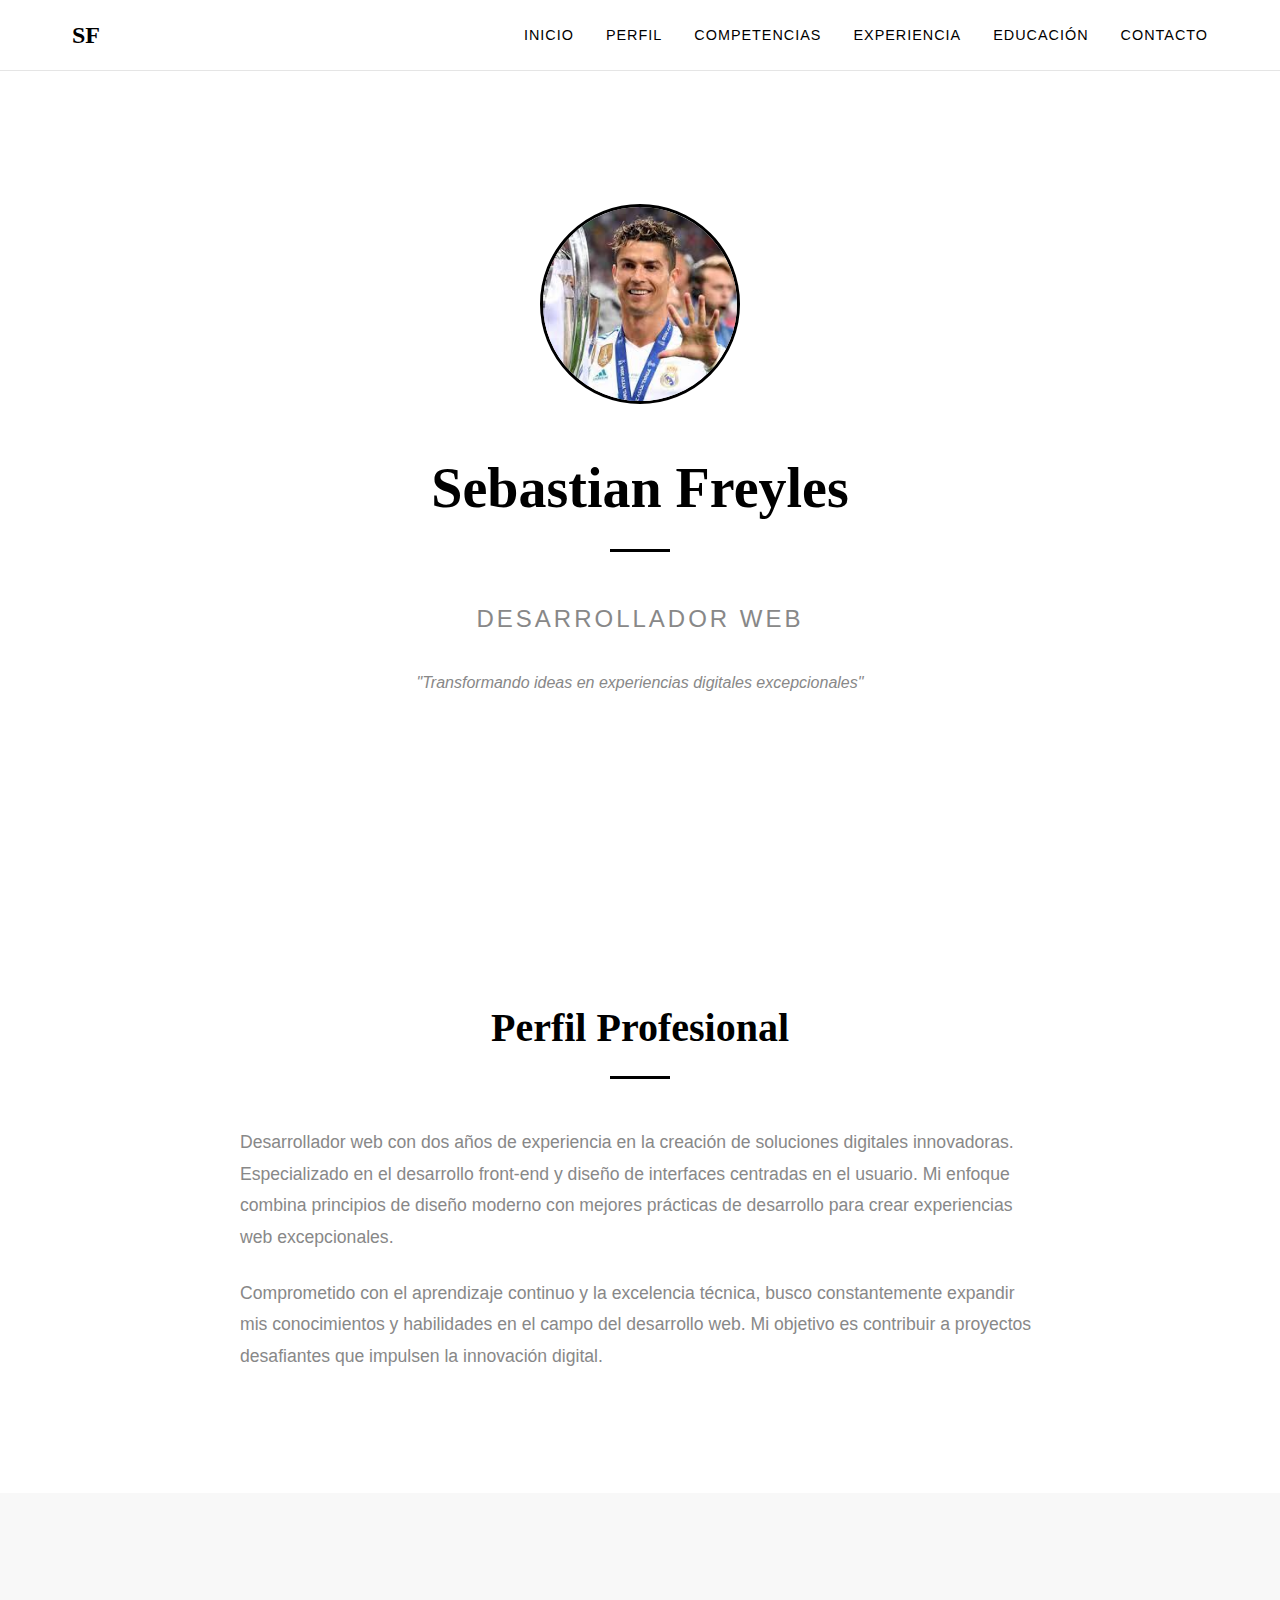
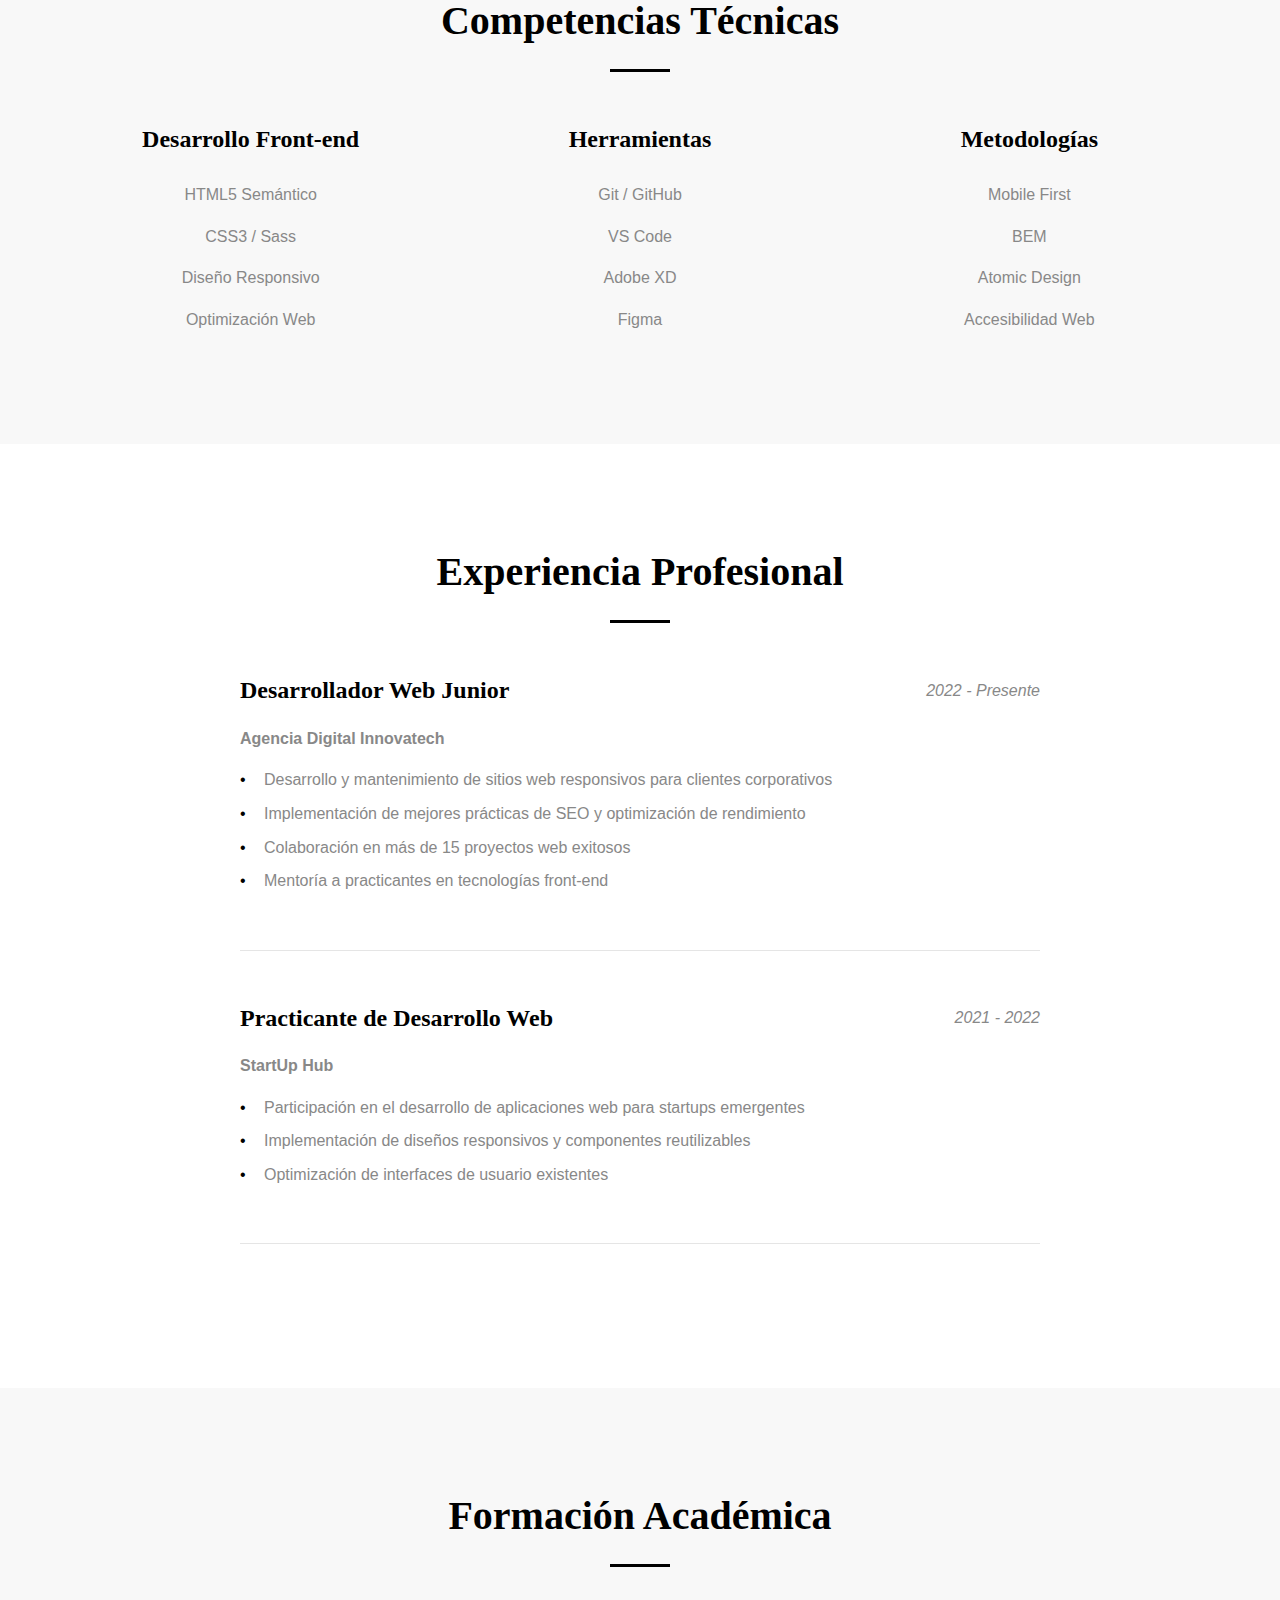
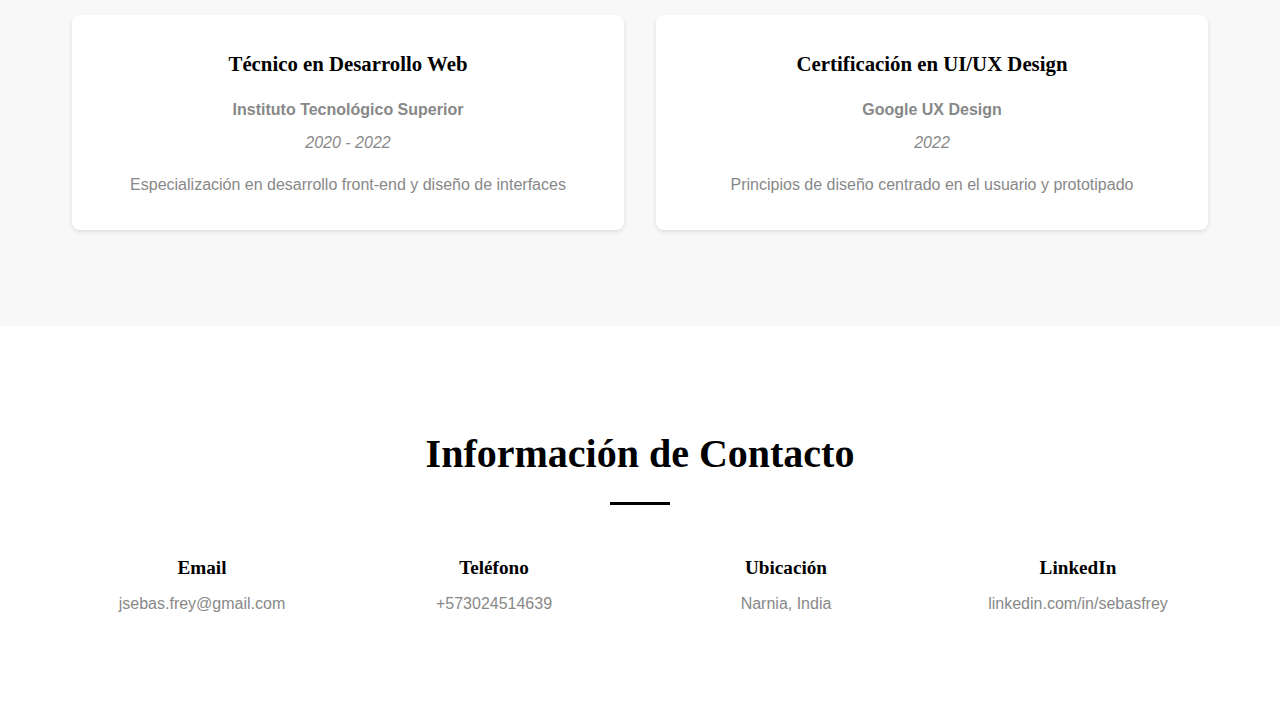
<file: Talento Tech/Codigos HTML y CSS/Hoja De Vida/index.html>
<!DOCTYPE html>
<html lang="es">

<head>
    <meta charset="UTF-8">
    <meta name="viewport" content="width=device-width, initial-scale=1.0">
    <title>Juan Pérez - Desarrollador Web</title>
    <link rel="stylesheet" href="styles.css">
</head>

<body>
    <nav class="navbar">
        <div class="nav-container">
            <div class="nav-name">SF</div>
            <ul>
                <li><a href="#inicio">Inicio</a></li>
                <li><a href="#sobre-mi">Perfil</a></li>
                <li><a href="#habilidades">Competencias</a></li>
                <li><a href="#experiencia">Experiencia</a></li>
                <li><a href="#educacion">Educación</a></li>
                <li><a href="#contacto">Contacto</a></li>
            </ul>
        </div>
    </nav>

    <main>
        <section id="inicio" class="hero">
            <div class="profile-container">
                <img src="yo.jpg" alt="Foto de perfil" class="profile-img">
                <h1>Sebastian Freyles</h1>
                <div class="title-divider"></div>
                <h2>Desarrollador Web</h2>
                <p class="hero-quote">"Transformando ideas en experiencias digitales excepcionales"</p>
            </div>
        </section>

        <section id="sobre-mi" class="section">
            <div class="section-container">
                <h2>Perfil Profesional</h2>
                <div class="title-divider"></div>
                <p class="profile-text">Desarrollador web con dos años de experiencia en la creación de soluciones
                    digitales innovadoras. Especializado en el desarrollo front-end y diseño de interfaces centradas en
                    el usuario. Mi enfoque combina principios de diseño moderno con mejores prácticas de desarrollo para
                    crear experiencias web excepcionales.</p>
                <p class="profile-text">Comprometido con el aprendizaje continuo y la excelencia técnica, busco
                    constantemente expandir mis conocimientos y habilidades en el campo del desarrollo web. Mi objetivo
                    es contribuir a proyectos desafiantes que impulsen la innovación digital.</p>
            </div>
        </section>

        <section id="habilidades" class="section dark">
            <div class="section-container">
                <h2>Competencias Técnicas</h2>
                <div class="title-divider"></div>
                <div class="skills-grid">
                    <div class="skill-category">
                        <h3>Desarrollo Front-end</h3>
                        <ul class="skill-list">
                            <li>HTML5 Semántico</li>
                            <li>CSS3 / Sass</li>
                            <li>Diseño Responsivo</li>
                            <li>Optimización Web</li>
                        </ul>
                    </div>
                    <div class="skill-category">
                        <h3>Herramientas</h3>
                        <ul class="skill-list">
                            <li>Git / GitHub</li>
                            <li>VS Code</li>
                            <li>Adobe XD</li>
                            <li>Figma</li>
                        </ul>
                    </div>
                    <div class="skill-category">
                        <h3>Metodologías</h3>
                        <ul class="skill-list">
                            <li>Mobile First</li>
                            <li>BEM</li>
                            <li>Atomic Design</li>
                            <li>Accesibilidad Web</li>
                        </ul>
                    </div>
                </div>
            </div>
        </section>

        <section id="experiencia" class="section">
            <div class="section-container">
                <h2>Experiencia Profesional</h2>
                <div class="title-divider"></div>
                <div class="timeline">
                    <div class="experience-item">
                        <div class="experience-header">
                            <h3>Desarrollador Web Junior</h3>
                            <span class="date">2022 - Presente</span>
                        </div>
                        <p class="company">Agencia Digital Innovatech</p>
                        <ul class="experience-details">
                            <li>Desarrollo y mantenimiento de sitios web responsivos para clientes corporativos</li>
                            <li>Implementación de mejores prácticas de SEO y optimización de rendimiento</li>
                            <li>Colaboración en más de 15 proyectos web exitosos</li>
                            <li>Mentoría a practicantes en tecnologías front-end</li>
                        </ul>
                    </div>

                    <div class="experience-item">
                        <div class="experience-header">
                            <h3>Practicante de Desarrollo Web</h3>
                            <span class="date">2021 - 2022</span>
                        </div>
                        <p class="company">StartUp Hub</p>
                        <ul class="experience-details">
                            <li>Participación en el desarrollo de aplicaciones web para startups emergentes</li>
                            <li>Implementación de diseños responsivos y componentes reutilizables</li>
                            <li>Optimización de interfaces de usuario existentes</li>
                        </ul>
                    </div>
                </div>
            </div>
        </section>

        <section id="educacion" class="section dark">
            <div class="section-container">
                <h2>Formación Académica</h2>
                <div class="title-divider"></div>
                <div class="education-grid">
                    <div class="education-item">
                        <h3>Técnico en Desarrollo Web</h3>
                        <p class="institution">Instituto Tecnológico Superior</p>
                        <p class="date">2020 - 2022</p>
                        <p class="education-details">Especialización en desarrollo front-end y diseño de interfaces</p>
                    </div>
                    <div class="education-item">
                        <h3>Certificación en UI/UX Design</h3>
                        <p class="institution">Google UX Design</p>
                        <p class="date">2022</p>
                        <p class="education-details">Principios de diseño centrado en el usuario y prototipado</p>
                    </div>
                </div>
            </div>
        </section>

        <section id="contacto" class="section">
            <div class="section-container">
                <h2>Información de Contacto</h2>
                <div class="title-divider"></div>
                <div class="contact-grid">
                    <div class="contact-item">
                        <h3>Email</h3>
                        <p>jsebas.frey@gmail.com</p>
                    </div>
                    <div class="contact-item">
                        <h3>Teléfono</h3>
                        <p>+573024514639</p>
                    </div>
                    <div class="contact-item">
                        <h3>Ubicación</h3>
                        <p>Narnia, India</p>
                    </div>
                    <div class="contact-item">
                        <h3>LinkedIn</h3>
                        <p>linkedin.com/in/sebasfrey</p>
                    </div>
                </div>
            </div>
        </section>
    </main>
</body>

</html>
</file>
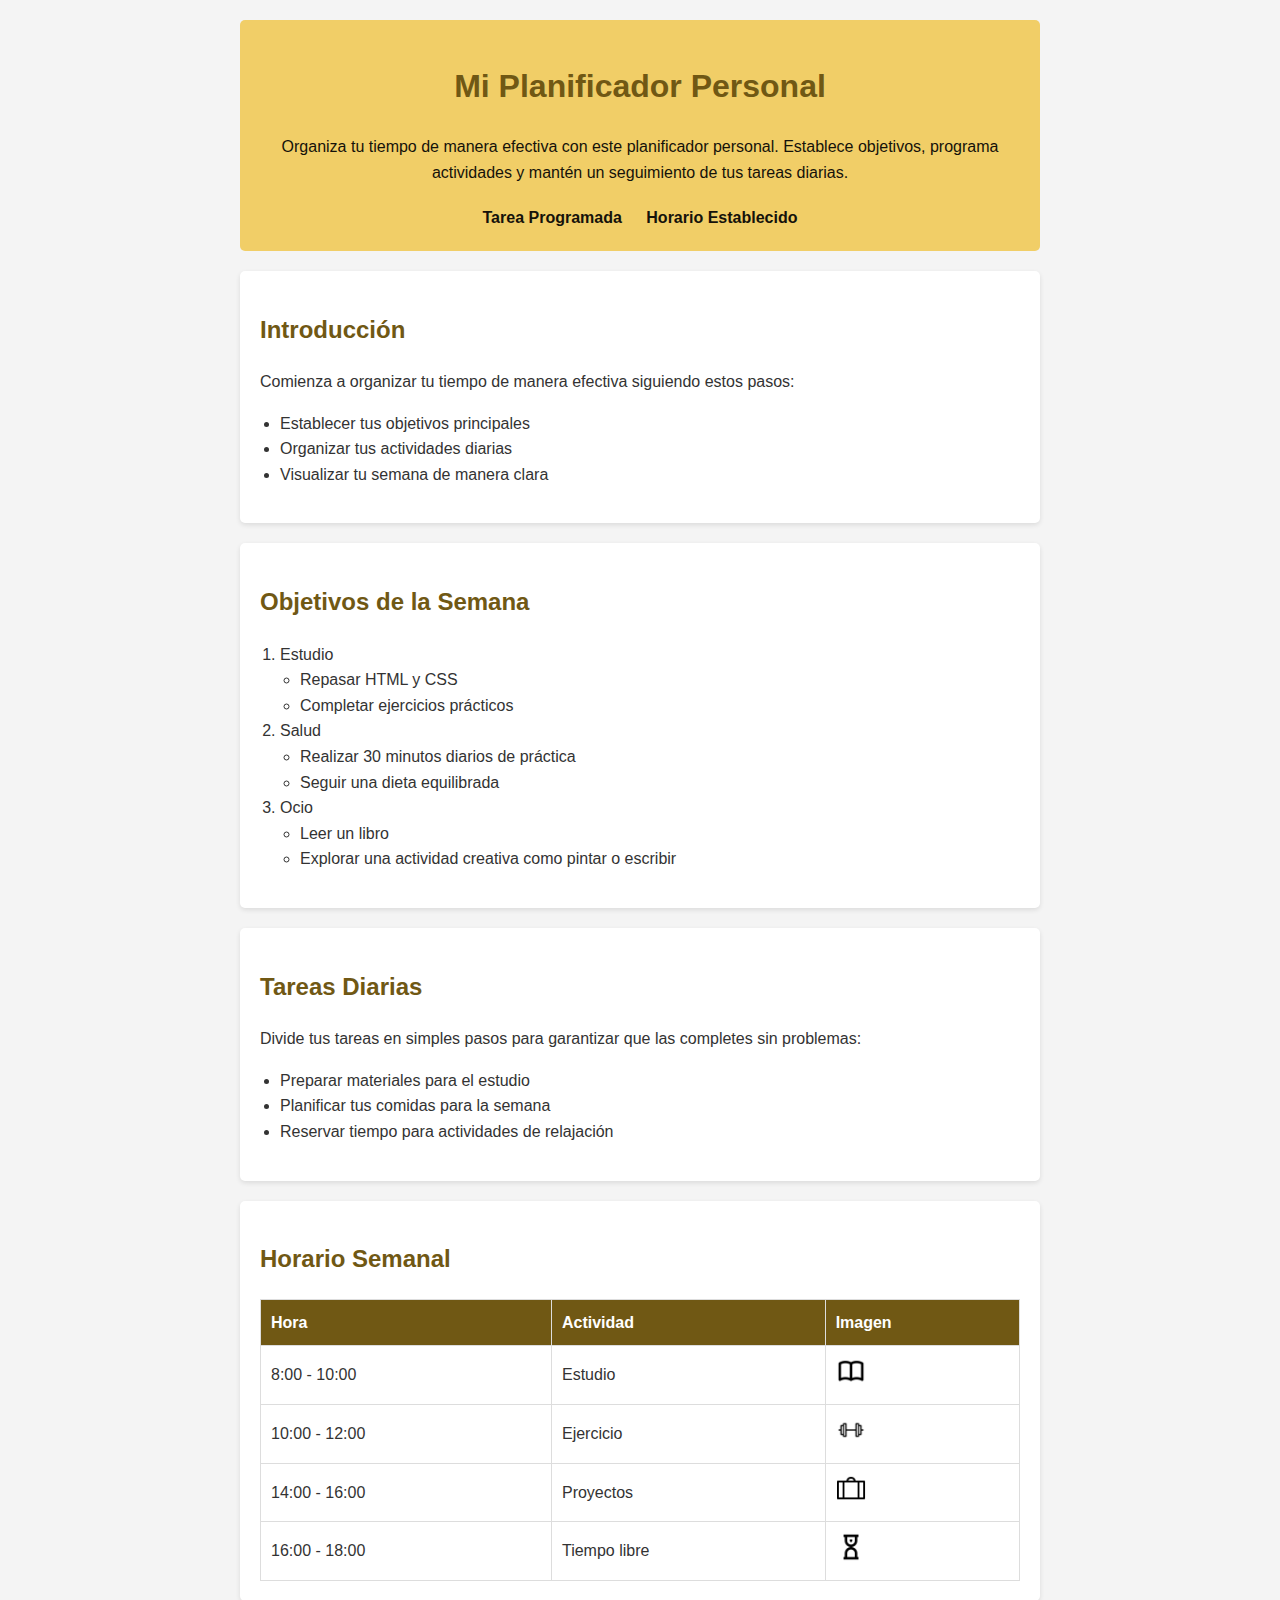
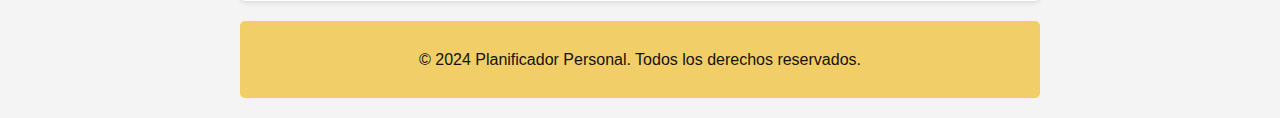
<file: Talento Tech/Codigos HTML y CSS/Manejao De Listas Y Tablas/index.html>
<!DOCTYPE html>
<html lang="es">

<head>
	<meta charset="UTF-8">
	<meta name="viewport" content="width=device-width, initial-scale=1.0">
	<title>Mi Planificador Personal</title>
	<link rel="stylesheet" href="styles.css">
</head>

<body>
	<header id="inicio">
		<h1>Mi Planificador Personal</h1>
		<p>Organiza tu tiempo de manera efectiva con este planificador personal. Establece objetivos, programa actividades y
			mantén un seguimiento de tus tareas diarias.</p>
		<nav>
			<a href="#tareas">Tarea Programada</a>
			<a href="#horarios">Horario Establecido</a>
		</nav>
	</header>

	<main>
		<section id="introduccion">
			<h2>Introducción</h2>
			<p>Comienza a organizar tu tiempo de manera efectiva siguiendo estos pasos:</p>
			<ul>
				<li>Establecer tus objetivos principales</li>
				<li>Organizar tus actividades diarias</li>
				<li>Visualizar tu semana de manera clara</li>
			</ul>
		</section>

		<section id="objetivos">
			<h2>Objetivos de la Semana</h2>
			<ol>
				<li>Estudio
					<ul>
						<li>Repasar HTML y CSS</li>
						<li>Completar ejercicios prácticos</li>
					</ul>
				</li>
				<li>Salud
					<ul>
						<li>Realizar 30 minutos diarios de práctica</li>
						<li>Seguir una dieta equilibrada</li>
					</ul>
				</li>
				<li>Ocio
					<ul>
						<li>Leer un libro</li>
						<li>Explorar una actividad creativa como pintar o escribir</li>
					</ul>
				</li>
			</ol>
		</section>

		<section id="tareas">
			<h2>Tareas Diarias</h2>
			<p>Divide tus tareas en simples pasos para garantizar que las completes sin problemas:</p>
			<ul>
				<li>Preparar materiales para el estudio</li>
				<li>Planificar tus comidas para la semana</li>
				<li>Reservar tiempo para actividades de relajación</li>
			</ul>
		</section>

		<section id="horarios">
			<h2>Horario Semanal</h2>
			<table>
				<tr>
					<th>Hora</th>
					<th>Actividad</th>
					<th>Imagen</th>
				</tr>
				<tr>
					<td>8:00 - 10:00</td>
					<td>Estudio</td>
					<td><img src="Estudio.png" alt="Icono de estudio"></td>
				</tr>
				<tr>
					<td>10:00 - 12:00</td>
					<td>Ejercicio</td>
					<td><img src="Ejercicio.png" alt="Icono de ejercicio"></td>
				</tr>
				<tr>
					<td>14:00 - 16:00</td>
					<td>Proyectos</td>
					<td><img src="Proyectos.png" alt="Icono de proyectos"></td>
				</tr>
				<tr>
					<td>16:00 - 18:00</td>
					<td>Tiempo libre</td>
					<td><img src="Ocio.png" alt="Icono de ocio"></td>
				</tr>
			</table>
		</section>
	</main>

	<footer>
		<p>&copy; 2024 Planificador Personal. Todos los derechos reservados.</p>
	</footer>
</body>

</html>
</file>
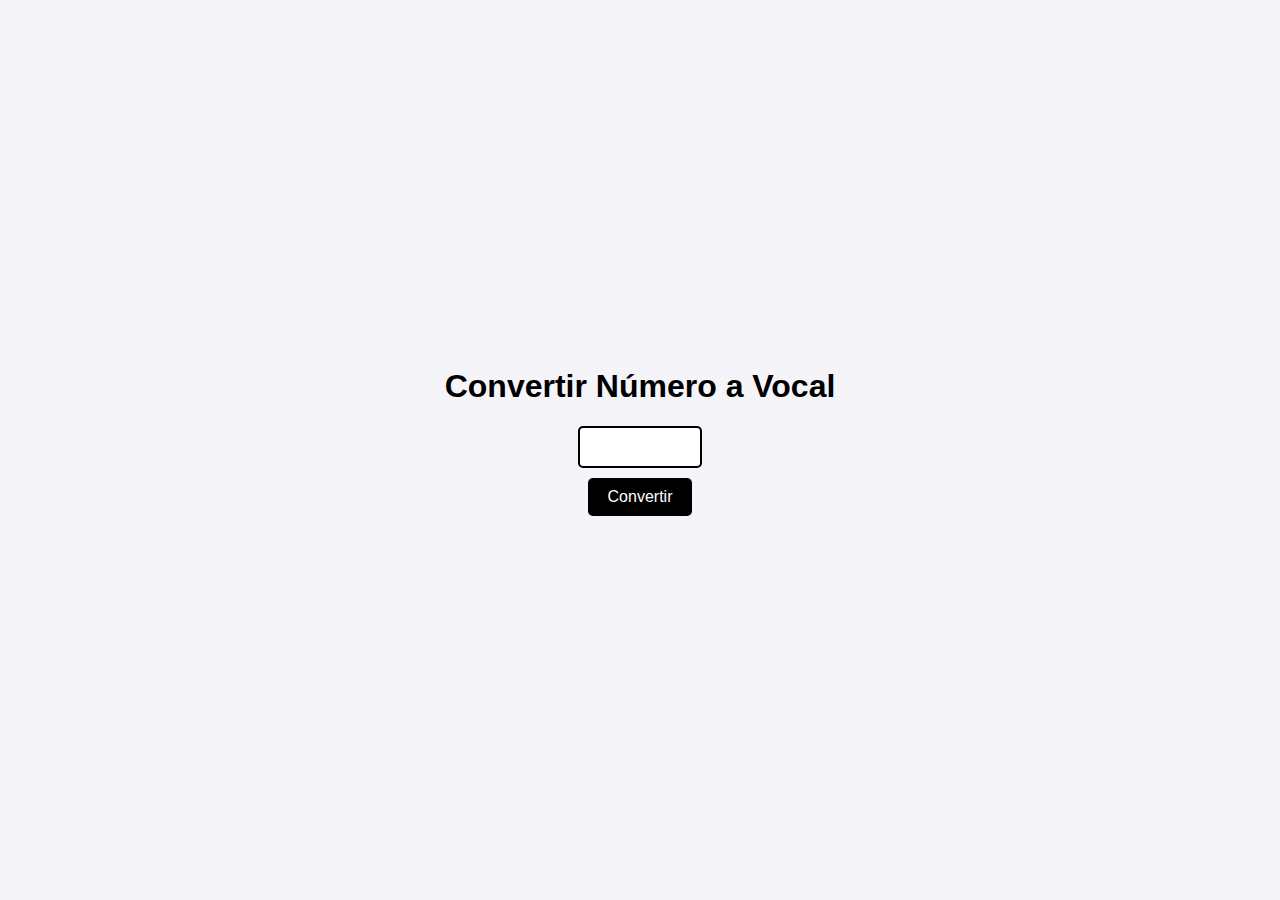
<file: Codigos JS/01_Switch.html>
<!DOCTYPE html>
<html lang="en">
  <head>
    <meta charset="UTF-8" />
    <meta name="viewport" content="width=device-width, initial-scale=1.0" />
    <title>Convertir número a Vocal</title>
    <style>
      body {
        font-family: sans-serif;
        background-color: #f4f4f9;
        color: #333;
        text-align: center;
        margin: 0;
        padding: 0;
        display: flex;
        flex-direction: column;
        justify-content: center;
        align-items: center;
        height: 100vh;
      }

      h1 {
        color: #000;
      }

      input {
        padding: 10px;
        font-size: 16px;
        border: 2px solid #000;
        border-radius: 5px;
        width: 100px;
        text-align: center;
      }

      button {
        margin-top: 10px;
        padding: 10px 20px;
        font-size: 16px;
        background-color: #000;
        color: white;
        border: none;
        border-radius: 5px;
        cursor: pointer;
        transition: background-color 0.3s ease;
      }

      button:hover {
        background-color: #000;
      }

      p {
        margin-top: 20px;
        font-size: 18px;
        font-weight: bold;
      }
    </style>
  </head>
  <body>
    <h1>Convertir Número a Vocal</h1>
    <input type="number" id="numero" min="1" max="5" />
    <button onclick="convertir()">Convertir</button>
    <p id="resultado"></p>

    <script>
      function convertir() {
        const numero = document.getElementById("numero").value;
        const resultado = document.getElementById("resultado");

        switch (numero) {
          case "1":
            resultado.textContent = "El número 1 corresponde a la vocal: A";
            break;
          case "2":
            resultado.textContent = "El número 2 corresponde a la vocal: E";
            break;
          case "3":
            resultado.textContent = "El número 3 corresponde a la vocal: I";
            break;
          case "4":
            resultado.textContent = "El número 4 corresponde a la vocal: O";
            break;
          case "5":
            resultado.textContent = "El número 5 corresponde a la vocal: U";
            break;
          default:
            resultado.textContent = "Por favor ingrese un número entre 1 y 5.";
        }
      }
    </script>
  </body>
</html>
</file>
<file: Ej 1/styles.css>
/* Estilos Generales */
body {
  background-color: #faf6f1;
  color: #2c1810;
  font-family: "Lato", sans-serif;
  line-height: 1.6;
  margin: 0;
  min-height: 100vh;
  display: flex;
  flex-direction: column;
}

/* Encabezado */
header {
  background: linear-gradient(to right, #4a3428, #8b5e3c);
  color: #faf6f1;
  padding: 2rem 0;
  text-align: center;
}

.header-content {
  max-width: 1200px;
  margin: 0 auto;
  padding: 0 2rem;
}

h1 {
  font-family: "Playfair Display", serif;
  font-size: 2.5rem;
  margin: 0;
  letter-spacing: 1px;
}

.header-subtitle {
  font-family: "Lato", sans-serif;
  font-weight: 300;
  margin-top: 0.5rem;
  opacity: 0.9;
}

/* Contenido Principal */
main {
  flex: 1;
  padding: 2rem;
  max-width: 1200px;
  margin: 0 auto;
  width: 100%;
  box-sizing: border-box;
}

.contenedor {
  display: none;
  opacity: 0;
  transition: all 0.3s ease;
}

.contenedor.visible {
  display: block;
  opacity: 1;
}

/* Menú Principal */
.menu-grid {
  display: grid;
  grid-template-columns: repeat(auto-fit, minmax(250px, 1fr));
  gap: 1.5rem;
  padding: 1rem;
}

.menu-button {
  background: white;
  border: none;
  border-radius: 8px;
  box-shadow: 0 4px 6px rgba(0, 0, 0, 0.1);
  cursor: pointer;
  display: flex;
  flex-direction: column;
  padding: 2rem;
  transition: all 0.3s ease;
}
.menu-button:hover {
  transform: translateY(-5px);
  box-shadow: 0 6px 12px rgba(0, 0, 0, 0.15);
}
.button-title {
  color: #4a3428;
  font-family: "Playfair Display", serif;
  font-size: 1.25rem;
  margin-bottom: 0.5rem;
}
.button-subtitle {
  color: #8b7355;
  font-size: 0.9rem;
}

/* Secciones de Contenido */
.section-content {
  background: white;
  border-radius: 12px;
  box-shadow: 0 4px 6px rgba(0, 0, 0, 0.1);
  padding: 2rem;
  margin: 1rem auto;
  max-width: 800px;
}

h2 {
  color: #4a3428;
  font-family: "Playfair Display", serif;
  font-size: 2rem;
  margin-bottom: 2rem;
  text-align: center;
}

/* Listas Elegantes */
.elegant-list,
.ingredients-list {
  list-style: none;
  padding: 0;
  margin: 0;
}

.elegant-list li,
.ingredients-list li {
  border-bottom: 1px solid rgba(139, 94, 60, 0.1);
  margin-bottom: 1.5rem;
  padding-bottom: 1.5rem;
}
.elegant-list li:last-child,
.ingredients-list li:last-child {
  border-bottom: none;
}

.elegant-list h3,
.ingredients-list h3 {
  color: #8b5e3c;
  font-family: "Playfair Display", serif;
  font-size: 1.2rem;
  margin-bottom: 0.5rem;
}

/* Tabla Elegante */
.table-container {
  overflow-x: auto;
  margin: 2rem 0;
}

.elegant-table {
  border-collapse: collapse;
  width: 100%;
  background: white;
  margin: 1rem 0;
}

.elegant-table th {
  background-color: #4a3428;
  color: #faf6f1;
  font-family: "Playfair Display", serif;
  font-weight: normal;
  padding: 1rem;
  text-align: left;
}

.elegant-table td {
  border-bottom: 1px solid rgba(139, 94, 60, 0.1);
  color: #2c1810;
  padding: 1rem;
}

.elegant-table tr:last-child td {
  border-bottom: none;
}

.elegant-table tr:hover td {
  background-color: rgba(139, 94, 60, 0.05);
}

/* Formulario Elegante */
.elegant-form {
  display: flex;
  flex-direction: column;
  gap: 1rem;
  max-width: 500px;
  margin: 0 auto;
}
.form-group {
  display: flex;
  flex-direction: column;
  gap: 0.5rem;
}

.form-group label {
  color: #8b5e3c;
  font-size: 0.9rem;
  font-weight: 500;
}

.form-group input,
.form-group select {
  background-color: #faf6f1;
  border: 1px solid rgba(139, 94, 60, 0.2);
  border-radius: 4px;
  color: #2c1810;
  font-family: "Lato", sans-serif;
  padding: 0.75rem;
  transition: all 0.3s ease;
}

.form-group input:focus,
.form-group select:focus {
  border-color: #c17817;
  outline: none;
  box-shadow: 0 0 0 2px rgba(193, 120, 23, 0.1);
}

fieldset {
  border: none;
  margin: 0;
  padding: 0;
}

fieldset legend {
  color: #8b5e3c;
  font-size: 0.9rem;
  font-weight: 500;
  margin-bottom: 1rem;
}

.radio-group {
  display: flex;
  gap: 1.5rem;
  flex-wrap: wrap;
}

.radio-label {
  align-items: center;
  cursor: pointer;
  display: flex;
  gap: 0.5rem;
}

.radio-label input[type="radio"] {
  accent-color: #c17817;
}

.radio-label span {
  color: #2c1810;
  font-size: 0.75rem;
}

/* Botones */
.return-button,
.submit-button {
  background-color: #4a3428;
  border: none;
  border-radius: 4px;
  color: #faf6f1;
  cursor: pointer;
  font-family: "Lato", sans-serif;
  font-size: 0.9rem;
  font-weight: 500;
  margin-top: 1.5rem;
  padding: 0.75rem 1.5rem;
  transition: all 0.3s ease;
  text-align: center;
  width: fit-content;
}

.return-button {
  background-color: transparent;
  border: 1px solid #4a3428;
  color: #4a3428;
  display: block;
  margin: 2rem auto 0;
}
return-button:hover {
  background-color: #4a3428;
  color: #faf6f1;
}

.submit-button {
  background-color: #c17817;
  width: 100%;
}

.submit-button:hover {
  background-color: #8b5e3c;
}

/* Pie de Página */
footer {
  background: linear-gradient(to right, #4a3428, #8b5e3c);
  color: #faf6f1;
  padding: 1.5rem 0;
  text-align: center;
  margin-top: auto;
}

.footer-content {
  font-size: 0.9rem;
  opacity: 0.9;
}
</file>
<file: Codigos HTML y CSS/Formulario/styles.css>
* {
  margin: 0;
  padding: 0;
  box-sizing: border-box;
}

body {
  font-family: Arial, sans-serif;
  background: linear-gradient(135deg, #ffffff, #000000);
  color: #333;
  line-height: 1.6;
  padding: 20px;
  display: flex;
  justify-content: center;
  align-items: center;
  min-height: 100vh;
}

.form-container {
  background-color: rgba(255, 255, 255, 0.9);
  padding: 30px;
  border-radius: 8px;
  box-shadow: 0 4px 15px rgba(0, 0, 0, 0.2);
  width: 100%;
  max-width: 500px;
  animation: fadeIn 0.5s ease-out;
}

@keyframes fadeIn {
  from {
    opacity: 0;
    transform: translateY(20px);
  }

  to {
    opacity: 1;
    transform: translateY(0);
  }
}

h1 {
  text-align: center;
  margin-bottom: 20px;
  color: #000;
  font-size: 24px;
}

form {
  display: flex;
  flex-direction: column;
}

label {
  margin-bottom: 5px;
  font-weight: bold;
  color: #333;
}

input[type="text"],
input[type="email"],
textarea,
select {
  width: 100%;
  padding: 10px;
  margin-bottom: 15px;
  border: 1px solid #ccc;
  border-radius: 4px;
  transition: border-color 0.3s, box-shadow 0.3s;
}

input[type="text"]:focus,
input[type="email"]:focus,
textarea:focus,
select:focus {
  outline: none;
  border-color: #000;
  box-shadow: 0 0 0 2px rgba(0, 0, 0, 0.1);
}

fieldset {
  margin-bottom: 15px;
  border: 1px solid #ccc;
  border-radius: 4px;
  padding: 10px;
}

legend {
  font-weight: bold;
  color: #000;
  padding: 0 5px;
}

input[type="radio"],
input[type="checkbox"] {
  margin-right: 10px;
}

.button-group {
  display: flex;
  justify-content: space-between;
  margin-top: 15px;
}

button {
  background-color: #000;
  color: #fff;
  padding: 10px 20px;
  border: none;
  border-radius: 4px;
  cursor: pointer;
  font-size: 16px;
  transition: background-color 0.3s, transform 0.1s;
  flex: 1;
  margin: 0 5px;
}

button:hover {
  background-color: #333;
}

button:active {
  transform: scale(0.98);
}

input,
textarea,
select,
button,
fieldset {
  animation: fadeIn 0.5s ease-out;
  animation-fill-mode: both;
}
</file>
<file: Codigos HTML y CSS/Hoja De Vida/styles.css>
/* Base Styles */
:root {
  --color-primary: #000000;
  --color-secondary: #ffffff;
  --color-accent: #888888;
  --color-background: #f8f8f8;
  --font-primary: "Playfair Display", serif;
  --font-secondary: "Source Sans Pro", sans-serif;
}

* {
  margin: 0;
  padding: 0;
  box-sizing: border-box;
}

body {
  font-family: var(--font-secondary);
  line-height: 1.6;
  color: var(--color-primary);
  background-color: var(--color-secondary);
}

/* Navigation */
.navbar {
  position: fixed;
  width: 100%;
  background-color: var(--color-secondary);
  padding: 1rem 0;
  z-index: 1000;
  border-bottom: 1px solid rgba(0, 0, 0, 0.1);
}

.nav-container {
  max-width: 1200px;
  margin: 0 auto;
  display: flex;
  justify-content: space-between;
  align-items: center;
  padding: 0 2rem;
}

.nav-name {
  font-family: var(--font-primary);
  font-size: 1.5rem;
  font-weight: 700;
}

.navbar ul {
  list-style: none;
  display: flex;
  gap: 2rem;
}

.navbar a {
  color: var(--color-primary);
  text-decoration: none;
  font-weight: 400;
  font-size: 0.9rem;
  text-transform: uppercase;
  letter-spacing: 1px;
  transition: color 0.3s ease;
}

.navbar a:hover {
  color: var(--color-accent);
}

/* Hero Section */
.hero {
  height: 100vh;
  background-color: var(--color-secondary);
  display: flex;
  align-items: center;
  justify-content: center;
  text-align: center;
}

.profile-container {
  padding: 2rem;
}

.profile-img {
  width: 200px;
  height: 200px;
  border-radius: 50%;
  margin-bottom: 2rem;
  border: 3px solid var(--color-primary);
}

.hero h1 {
  font-family: var(--font-primary);
  font-size: 3.5rem;
  color: var(--color-primary);
  margin-bottom: 1rem;
  font-weight: 700;
}

.hero h2 {
  font-size: 1.5rem;
  color: var(--color-accent);
  font-weight: 300;
  text-transform: uppercase;
  letter-spacing: 3px;
}

.hero-quote {
  margin-top: 2rem;
  font-style: italic;
  color: var(--color-accent);
}

/* Section Styles */
.section {
  padding: 6rem 0;
}

.dark {
  background-color: var(--color-background);
}

.section-container {
  max-width: 1200px;
  margin: 0 auto;
  padding: 0 2rem;
}

.section h2 {
  font-family: var(--font-primary);
  font-size: 2.5rem;
  text-align: center;
  margin-bottom: 1rem;
}

.title-divider {
  width: 60px;
  height: 3px;
  background-color: var(--color-primary);
  margin: 1rem auto 3rem;
}

/* Profile Section */
.profile-text {
  max-width: 800px;
  margin: 0 auto 1.5rem;
  font-size: 1.1rem;
  line-height: 1.8;
  color: var(--color-accent);
}

/* Skills Section */
.skills-grid {
  display: grid;
  grid-template-columns: repeat(auto-fit, minmax(250px, 1fr));
  gap: 2rem;
  margin-top: 3rem;
}

.skill-category {
  text-align: center;
}

.skill-category h3 {
  font-family: var(--font-primary);
  margin-bottom: 1.5rem;
  font-size: 1.5rem;
}

.skill-list {
  list-style: none;
}

.skill-list li {
  margin: 1rem 0;
  color: var(--color-accent);
}

/* Experience Section */
.timeline {
  max-width: 800px;
  margin: 0 auto;
}

.experience-item {
  margin-bottom: 3rem;
  padding-bottom: 3rem;
  border-bottom: 1px solid rgba(0, 0, 0, 0.1);
}

.experience-header {
  display: flex;
  justify-content: space-between;
  align-items: center;
  margin-bottom: 1rem;
}

.experience-item h3 {
  font-family: var(--font-primary);
  font-size: 1.5rem;
}

.company {
  color: var(--color-accent);
  font-weight: 600;
  margin-bottom: 1rem;
}

.date {
  color: var(--color-accent);
  font-style: italic;
}

.experience-details {
  list-style: none;
  margin-top: 1rem;
}

.experience-details li {
  margin: 0.5rem 0;
  color: var(--color-accent);
  position: relative;
  padding-left: 1.5rem;
}

.experience-details li::before {
  content: "•";
  position: absolute;
  left: 0;
  color: var(--color-primary);
}

/* Education Section */
.education-grid {
  display: grid;
  grid-template-columns: repeat(auto-fit, minmax(300px, 1fr));
  gap: 2rem;
}

.education-item {
  text-align: center;
  padding: 2rem;
  background-color: var(--color-secondary);
  border-radius: 8px;
  box-shadow: 0 2px 4px rgba(0, 0, 0, 0.1);
}

.education-item h3 {
  font-family: var(--font-primary);
  margin-bottom: 1rem;
  font-size: 1.3rem;
}

.institution {
  color: var(--color-accent);
  font-weight: 600;
  margin-bottom: 0.5rem;
}

.education-details {
  color: var(--color-accent);
  margin-top: 1rem;
}

/* Contact Section */
.contact-grid {
  display: grid;
  grid-template-columns: repeat(auto-fit, minmax(250px, 1fr));
  gap: 2rem;
  text-align: center;
}

.contact-item h3 {
  font-family: var(--font-primary);
  margin-bottom: 0.5rem;
  font-size: 1.2rem;
}

.contact-item p {
  color: var(--color-accent);
}

/* Responsive Design */
@media (max-width: 768px) {
  .nav-container {
    flex-direction: column;
    padding: 1rem;
  }

  .navbar ul {
    flex-direction: column;
    text-align: center;
    gap: 1rem;
    margin-top: 1rem;
  }

  .hero h1 {
    font-size: 2.5rem;
  }

  .hero h2 {
    font-size: 1.2rem;
  }

  .section {
    padding: 4rem 1rem;
  }

  .experience-header {
    flex-direction: column;
    text-align: center;
    gap: 0.5rem;
  }

  .education-item {
    padding: 1.5rem;
  }
}
</file>
<file: Codigos HTML y CSS/Manejao De Listas Y Tablas/styles.css>
body {
  font-family: "Arial", sans-serif;
  line-height: 1.6;
  color: #333;
  max-width: 800px;
  margin: 0 auto;
  padding: 20px;
  background-color: #f4f4f4;
}

header {
  background-color: #f1ce67;
  color: #15120a;
  padding: 20px;
  text-align: center;
  border-radius: 5px;
}

nav {
  margin-top: 20px;
}

nav a {
  color: #15120a;
  text-decoration: none;
  margin: 0 10px;
  font-weight: bold;
}

nav a:hover {
  text-decoration: underline;
}

section {
  background-color: white;
  padding: 20px;
  margin: 20px 0;
  border-radius: 5px;
  box-shadow: 0 2px 5px rgba(0, 0, 0, 0.1);
}

h1,
h2 {
  color: #705814;
}

ul,
ol {
  padding-left: 20px;
}

table {
  width: 100%;
  border-collapse: collapse;
  margin-top: 20px;
}

th,
td {
  border: 1px solid #ddd;
  padding: 10px;
  text-align: left;
}

th {
  background-color: #705814;
  color: white;
}

img {
  max-width: 30px;
  height: auto;
}

footer {
  text-align: center;
  margin-top: 20px;
  padding: 10px;
  background-color: #f1ce67;
  color: #15120a;
  border-radius: 5px;
}
</file>
<file: Codigos HTML y CSS/Practica CSS/styles.css>
/* Estilos Generales */
body {
  background-color: #faf6f1;
  color: #2c1810;
  font-family: "Lato", sans-serif;
  line-height: 1.6;
  margin: 0;
  min-height: 100vh;
  display: flex;
  flex-direction: column;
}

/* Encabezado */
header {
  background: linear-gradient(to right, #4a3428, #8b5e3c);
  color: #faf6f1;
  padding: 2rem 0;
  text-align: center;
}

.header-content {
  max-width: 1200px;
  margin: 0 auto;
  padding: 0 2rem;
}

h1 {
  font-family: "Playfair Display", serif;
  font-size: 2.5rem;
  margin: 0;
  letter-spacing: 1px;
}

.header-subtitle {
  font-family: "Lato", sans-serif;
  font-weight: 300;
  margin-top: 0.5rem;
  opacity: 0.9;
}

/* Contenido Principal */
main {
  flex: 1;
  padding: 2rem;
  max-width: 1200px;
  margin: 0 auto;
  width: 100%;
  box-sizing: border-box;
}

.contenedor {
  display: none;
  opacity: 0;
  transition: all 0.3s ease;
}

.contenedor.visible {
  display: block;
  opacity: 1;
}

/* Menú Principal */
.menu-grid {
  display: grid;
  grid-template-columns: repeat(auto-fit, minmax(250px, 1fr));
  gap: 1.5rem;
  padding: 1rem;
}

.menu-button {
  background: white;
  border: none;
  border-radius: 8px;
  box-shadow: 0 4px 6px rgba(0, 0, 0, 0.1);
  cursor: pointer;
  display: flex;
  flex-direction: column;
  padding: 2rem;
  transition: all 0.3s ease;
}
.menu-button:hover {
  transform: translateY(-5px);
  box-shadow: 0 6px 12px rgba(0, 0, 0, 0.15);
}
.button-title {
  color: #4a3428;
  font-family: "Playfair Display", serif;
  font-size: 1.25rem;
  margin-bottom: 0.5rem;
}
.button-subtitle {
  color: #8b7355;
  font-size: 0.9rem;
}

/* Secciones de Contenido */
.section-content {
  background: white;
  border-radius: 12px;
  box-shadow: 0 4px 6px rgba(0, 0, 0, 0.1);
  padding: 2rem;
  margin: 1rem auto;
  max-width: 800px;
}

h2 {
  color: #4a3428;
  font-family: "Playfair Display", serif;
  font-size: 2rem;
  margin-bottom: 2rem;
  text-align: center;
}

/* Listas Elegantes */
.elegant-list,
.ingredients-list {
  list-style: none;
  padding: 0;
  margin: 0;
}

.elegant-list li,
.ingredients-list li {
  border-bottom: 1px solid rgba(139, 94, 60, 0.1);
  margin-bottom: 1.5rem;
  padding-bottom: 1.5rem;
}
.elegant-list li:last-child,
.ingredients-list li:last-child {
  border-bottom: none;
}

.elegant-list h3,
.ingredients-list h3 {
  color: #8b5e3c;
  font-family: "Playfair Display", serif;
  font-size: 1.2rem;
  margin-bottom: 0.5rem;
}

/* Tabla Elegante */
.table-container {
  overflow-x: auto;
  margin: 2rem 0;
}

.elegant-table {
  border-collapse: collapse;
  width: 100%;
  background: white;
  margin: 1rem 0;
}

.elegant-table th {
  background-color: #4a3428;
  color: #faf6f1;
  font-family: "Playfair Display", serif;
  font-weight: normal;
  padding: 1rem;
  text-align: left;
}

.elegant-table td {
  border-bottom: 1px solid rgba(139, 94, 60, 0.1);
  color: #2c1810;
  padding: 1rem;
}

.elegant-table tr:last-child td {
  border-bottom: none;
}

.elegant-table tr:hover td {
  background-color: rgba(139, 94, 60, 0.05);
}

/* Formulario Elegante */
.elegant-form {
  display: flex;
  flex-direction: column;
  gap: 1rem;
  max-width: 500px;
  margin: 0 auto;
}
.form-group {
  display: flex;
  flex-direction: column;
  gap: 0.5rem;
}

.form-group label {
  color: #8b5e3c;
  font-size: 0.9rem;
  font-weight: 500;
}

.form-group input,
.form-group select {
  background-color: #faf6f1;
  border: 1px solid rgba(139, 94, 60, 0.2);
  border-radius: 4px;
  color: #2c1810;
  font-family: "Lato", sans-serif;
  padding: 0.75rem;
  transition: all 0.3s ease;
}

.form-group input:focus,
.form-group select:focus {
  border-color: #c17817;
  outline: none;
  box-shadow: 0 0 0 2px rgba(193, 120, 23, 0.1);
}

fieldset {
  border: none;
  margin: 0;
  padding: 0;
}

fieldset legend {
  color: #8b5e3c;
  font-size: 0.9rem;
  font-weight: 500;
  margin-bottom: 1rem;
}

.radio-group {
  display: flex;
  gap: 1.5rem;
  flex-wrap: wrap;
}

.radio-label {
  align-items: center;
  cursor: pointer;
  display: flex;
  gap: 0.5rem;
}

.radio-label input[type="radio"] {
  accent-color: #c17817;
}

.radio-label span {
  color: #2c1810;
  font-size: 0.75rem;
}

/* Botones */
.return-button,
.submit-button {
  background-color: #4a3428;
  border: none;
  border-radius: 4px;
  color: #faf6f1;
  cursor: pointer;
  font-family: "Lato", sans-serif;
  font-size: 0.9rem;
  font-weight: 500;
  margin-top: 1.5rem;
  padding: 0.75rem 1.5rem;
  transition: all 0.3s ease;
  text-align: center;
  width: fit-content;
}

.return-button {
  background-color: transparent;
  border: 1px solid #4a3428;
  color: #4a3428;
  display: block;
  margin: 2rem auto 0;
}
return-button:hover {
  background-color: #4a3428;
  color: #faf6f1;
}

.submit-button {
  background-color: #c17817;
  width: 100%;
}

.submit-button:hover {
  background-color: #8b5e3c;
}

/* Pie de Página */
footer {
  background: linear-gradient(to right, #4a3428, #8b5e3c);
  color: #faf6f1;
  padding: 1.5rem 0;
  text-align: center;
  margin-top: auto;
}

.footer-content {
  font-size: 0.9rem;
  opacity: 0.9;
}
</file>
<file: Codigos JS/Calculadora/styles.css>
body {
  display: flex;
  justify-content: center;
  align-items: center;
  height: 100vh;
  margin: 0;
  background-color: #f0f0f0;
  font-family: Arial, sans-serif;
}

.calculator {
  background-color: #000;
  border-radius: 10px;
  padding: 20px;
  box-shadow: 0 0 10px rgba(0, 0, 0, 0.1);
}

#display {
  width: 100%;
  height: 50px;
  font-size: 24px;
  text-align: right;
  margin-bottom: 10px;
  padding: 5px;
  background-color: #fff;
  border: none;
  border-radius: 5px;
}

.buttons {
  display: grid;
  grid-template-columns: repeat(4, 1fr);
  gap: 10px;
}

button {
  width: 100%;
  height: 50px;
  font-size: 18px;
  background-color: #fff;
  border: none;
  border-radius: 5px;
  cursor: pointer;
  transition: background-color 0.3s;
}

button:hover {
  background-color: #e0e0e0;
}

button:active {
  background-color: #d0d0d0;
}
</file>
<file: Talento Tech/Codigos HTML y CSS/Formulario/styles.css>
* {
  margin: 0;
  padding: 0;
  box-sizing: border-box;
}

body {
  font-family: Arial, sans-serif;
  background: linear-gradient(135deg, #ffffff, #000000);
  color: #333;
  line-height: 1.6;
  padding: 20px;
  display: flex;
  justify-content: center;
  align-items: center;
  min-height: 100vh;
}

.form-container {
  background-color: rgba(255, 255, 255, 0.9);
  padding: 30px;
  border-radius: 8px;
  box-shadow: 0 4px 15px rgba(0, 0, 0, 0.2);
  width: 100%;
  max-width: 500px;
  animation: fadeIn 0.5s ease-out;
}

@keyframes fadeIn {
  from {
    opacity: 0;
    transform: translateY(20px);
  }

  to {
    opacity: 1;
    transform: translateY(0);
  }
}

h1 {
  text-align: center;
  margin-bottom: 20px;
  color: #000;
  font-size: 24px;
}

form {
  display: flex;
  flex-direction: column;
}

label {
  margin-bottom: 5px;
  font-weight: bold;
  color: #333;
}

input[type="text"],
input[type="email"],
textarea,
select {
  width: 100%;
  padding: 10px;
  margin-bottom: 15px;
  border: 1px solid #ccc;
  border-radius: 4px;
  transition: border-color 0.3s, box-shadow 0.3s;
}

input[type="text"]:focus,
input[type="email"]:focus,
textarea:focus,
select:focus {
  outline: none;
  border-color: #000;
  box-shadow: 0 0 0 2px rgba(0, 0, 0, 0.1);
}

fieldset {
  margin-bottom: 15px;
  border: 1px solid #ccc;
  border-radius: 4px;
  padding: 10px;
}

legend {
  font-weight: bold;
  color: #000;
  padding: 0 5px;
}

input[type="radio"],
input[type="checkbox"] {
  margin-right: 10px;
}

.button-group {
  display: flex;
  justify-content: space-between;
  margin-top: 15px;
}

button {
  background-color: #000;
  color: #fff;
  padding: 10px 20px;
  border: none;
  border-radius: 4px;
  cursor: pointer;
  font-size: 16px;
  transition: background-color 0.3s, transform 0.1s;
  flex: 1;
  margin: 0 5px;
}

button:hover {
  background-color: #333;
}

button:active {
  transform: scale(0.98);
}

input,
textarea,
select,
button,
fieldset {
  animation: fadeIn 0.5s ease-out;
  animation-fill-mode: both;
}
</file>
<file: Talento Tech/Codigos HTML y CSS/Hoja De Vida/styles.css>
/* Base Styles */
:root {
  --color-primary: #000000;
  --color-secondary: #ffffff;
  --color-accent: #888888;
  --color-background: #f8f8f8;
  --font-primary: "Playfair Display", serif;
  --font-secondary: "Source Sans Pro", sans-serif;
}

* {
  margin: 0;
  padding: 0;
  box-sizing: border-box;
}

body {
  font-family: var(--font-secondary);
  line-height: 1.6;
  color: var(--color-primary);
  background-color: var(--color-secondary);
}

/* Navigation */
.navbar {
  position: fixed;
  width: 100%;
  background-color: var(--color-secondary);
  padding: 1rem 0;
  z-index: 1000;
  border-bottom: 1px solid rgba(0, 0, 0, 0.1);
}

.nav-container {
  max-width: 1200px;
  margin: 0 auto;
  display: flex;
  justify-content: space-between;
  align-items: center;
  padding: 0 2rem;
}

.nav-name {
  font-family: var(--font-primary);
  font-size: 1.5rem;
  font-weight: 700;
}

.navbar ul {
  list-style: none;
  display: flex;
  gap: 2rem;
}

.navbar a {
  color: var(--color-primary);
  text-decoration: none;
  font-weight: 400;
  font-size: 0.9rem;
  text-transform: uppercase;
  letter-spacing: 1px;
  transition: color 0.3s ease;
}

.navbar a:hover {
  color: var(--color-accent);
}

/* Hero Section */
.hero {
  height: 100vh;
  background-color: var(--color-secondary);
  display: flex;
  align-items: center;
  justify-content: center;
  text-align: center;
}

.profile-container {
  padding: 2rem;
}

.profile-img {
  width: 200px;
  height: 200px;
  border-radius: 50%;
  margin-bottom: 2rem;
  border: 3px solid var(--color-primary);
}

.hero h1 {
  font-family: var(--font-primary);
  font-size: 3.5rem;
  color: var(--color-primary);
  margin-bottom: 1rem;
  font-weight: 700;
}

.hero h2 {
  font-size: 1.5rem;
  color: var(--color-accent);
  font-weight: 300;
  text-transform: uppercase;
  letter-spacing: 3px;
}

.hero-quote {
  margin-top: 2rem;
  font-style: italic;
  color: var(--color-accent);
}

/* Section Styles */
.section {
  padding: 6rem 0;
}

.dark {
  background-color: var(--color-background);
}

.section-container {
  max-width: 1200px;
  margin: 0 auto;
  padding: 0 2rem;
}

.section h2 {
  font-family: var(--font-primary);
  font-size: 2.5rem;
  text-align: center;
  margin-bottom: 1rem;
}

.title-divider {
  width: 60px;
  height: 3px;
  background-color: var(--color-primary);
  margin: 1rem auto 3rem;
}

/* Profile Section */
.profile-text {
  max-width: 800px;
  margin: 0 auto 1.5rem;
  font-size: 1.1rem;
  line-height: 1.8;
  color: var(--color-accent);
}

/* Skills Section */
.skills-grid {
  display: grid;
  grid-template-columns: repeat(auto-fit, minmax(250px, 1fr));
  gap: 2rem;
  margin-top: 3rem;
}

.skill-category {
  text-align: center;
}

.skill-category h3 {
  font-family: var(--font-primary);
  margin-bottom: 1.5rem;
  font-size: 1.5rem;
}

.skill-list {
  list-style: none;
}

.skill-list li {
  margin: 1rem 0;
  color: var(--color-accent);
}

/* Experience Section */
.timeline {
  max-width: 800px;
  margin: 0 auto;
}

.experience-item {
  margin-bottom: 3rem;
  padding-bottom: 3rem;
  border-bottom: 1px solid rgba(0, 0, 0, 0.1);
}

.experience-header {
  display: flex;
  justify-content: space-between;
  align-items: center;
  margin-bottom: 1rem;
}

.experience-item h3 {
  font-family: var(--font-primary);
  font-size: 1.5rem;
}

.company {
  color: var(--color-accent);
  font-weight: 600;
  margin-bottom: 1rem;
}

.date {
  color: var(--color-accent);
  font-style: italic;
}

.experience-details {
  list-style: none;
  margin-top: 1rem;
}

.experience-details li {
  margin: 0.5rem 0;
  color: var(--color-accent);
  position: relative;
  padding-left: 1.5rem;
}

.experience-details li::before {
  content: "•";
  position: absolute;
  left: 0;
  color: var(--color-primary);
}

/* Education Section */
.education-grid {
  display: grid;
  grid-template-columns: repeat(auto-fit, minmax(300px, 1fr));
  gap: 2rem;
}

.education-item {
  text-align: center;
  padding: 2rem;
  background-color: var(--color-secondary);
  border-radius: 8px;
  box-shadow: 0 2px 4px rgba(0, 0, 0, 0.1);
}

.education-item h3 {
  font-family: var(--font-primary);
  margin-bottom: 1rem;
  font-size: 1.3rem;
}

.institution {
  color: var(--color-accent);
  font-weight: 600;
  margin-bottom: 0.5rem;
}

.education-details {
  color: var(--color-accent);
  margin-top: 1rem;
}

/* Contact Section */
.contact-grid {
  display: grid;
  grid-template-columns: repeat(auto-fit, minmax(250px, 1fr));
  gap: 2rem;
  text-align: center;
}

.contact-item h3 {
  font-family: var(--font-primary);
  margin-bottom: 0.5rem;
  font-size: 1.2rem;
}

.contact-item p {
  color: var(--color-accent);
}

/* Responsive Design */
@media (max-width: 768px) {
  .nav-container {
    flex-direction: column;
    padding: 1rem;
  }

  .navbar ul {
    flex-direction: column;
    text-align: center;
    gap: 1rem;
    margin-top: 1rem;
  }

  .hero h1 {
    font-size: 2.5rem;
  }

  .hero h2 {
    font-size: 1.2rem;
  }

  .section {
    padding: 4rem 1rem;
  }

  .experience-header {
    flex-direction: column;
    text-align: center;
    gap: 0.5rem;
  }

  .education-item {
    padding: 1.5rem;
  }
}
</file>
<file: Talento Tech/Codigos HTML y CSS/Manejao De Listas Y Tablas/styles.css>
body {
  font-family: "Arial", sans-serif;
  line-height: 1.6;
  color: #333;
  max-width: 800px;
  margin: 0 auto;
  padding: 20px;
  background-color: #f4f4f4;
}

header {
  background-color: #f1ce67;
  color: #15120a;
  padding: 20px;
  text-align: center;
  border-radius: 5px;
}

nav {
  margin-top: 20px;
}

nav a {
  color: #15120a;
  text-decoration: none;
  margin: 0 10px;
  font-weight: bold;
}

nav a:hover {
  text-decoration: underline;
}

section {
  background-color: white;
  padding: 20px;
  margin: 20px 0;
  border-radius: 5px;
  box-shadow: 0 2px 5px rgba(0, 0, 0, 0.1);
}

h1,
h2 {
  color: #705814;
}

ul,
ol {
  padding-left: 20px;
}

table {
  width: 100%;
  border-collapse: collapse;
  margin-top: 20px;
}

th,
td {
  border: 1px solid #ddd;
  padding: 10px;
  text-align: left;
}

th {
  background-color: #705814;
  color: white;
}

img {
  max-width: 30px;
  height: auto;
}

footer {
  text-align: center;
  margin-top: 20px;
  padding: 10px;
  background-color: #f1ce67;
  color: #15120a;
  border-radius: 5px;
}
</file>
